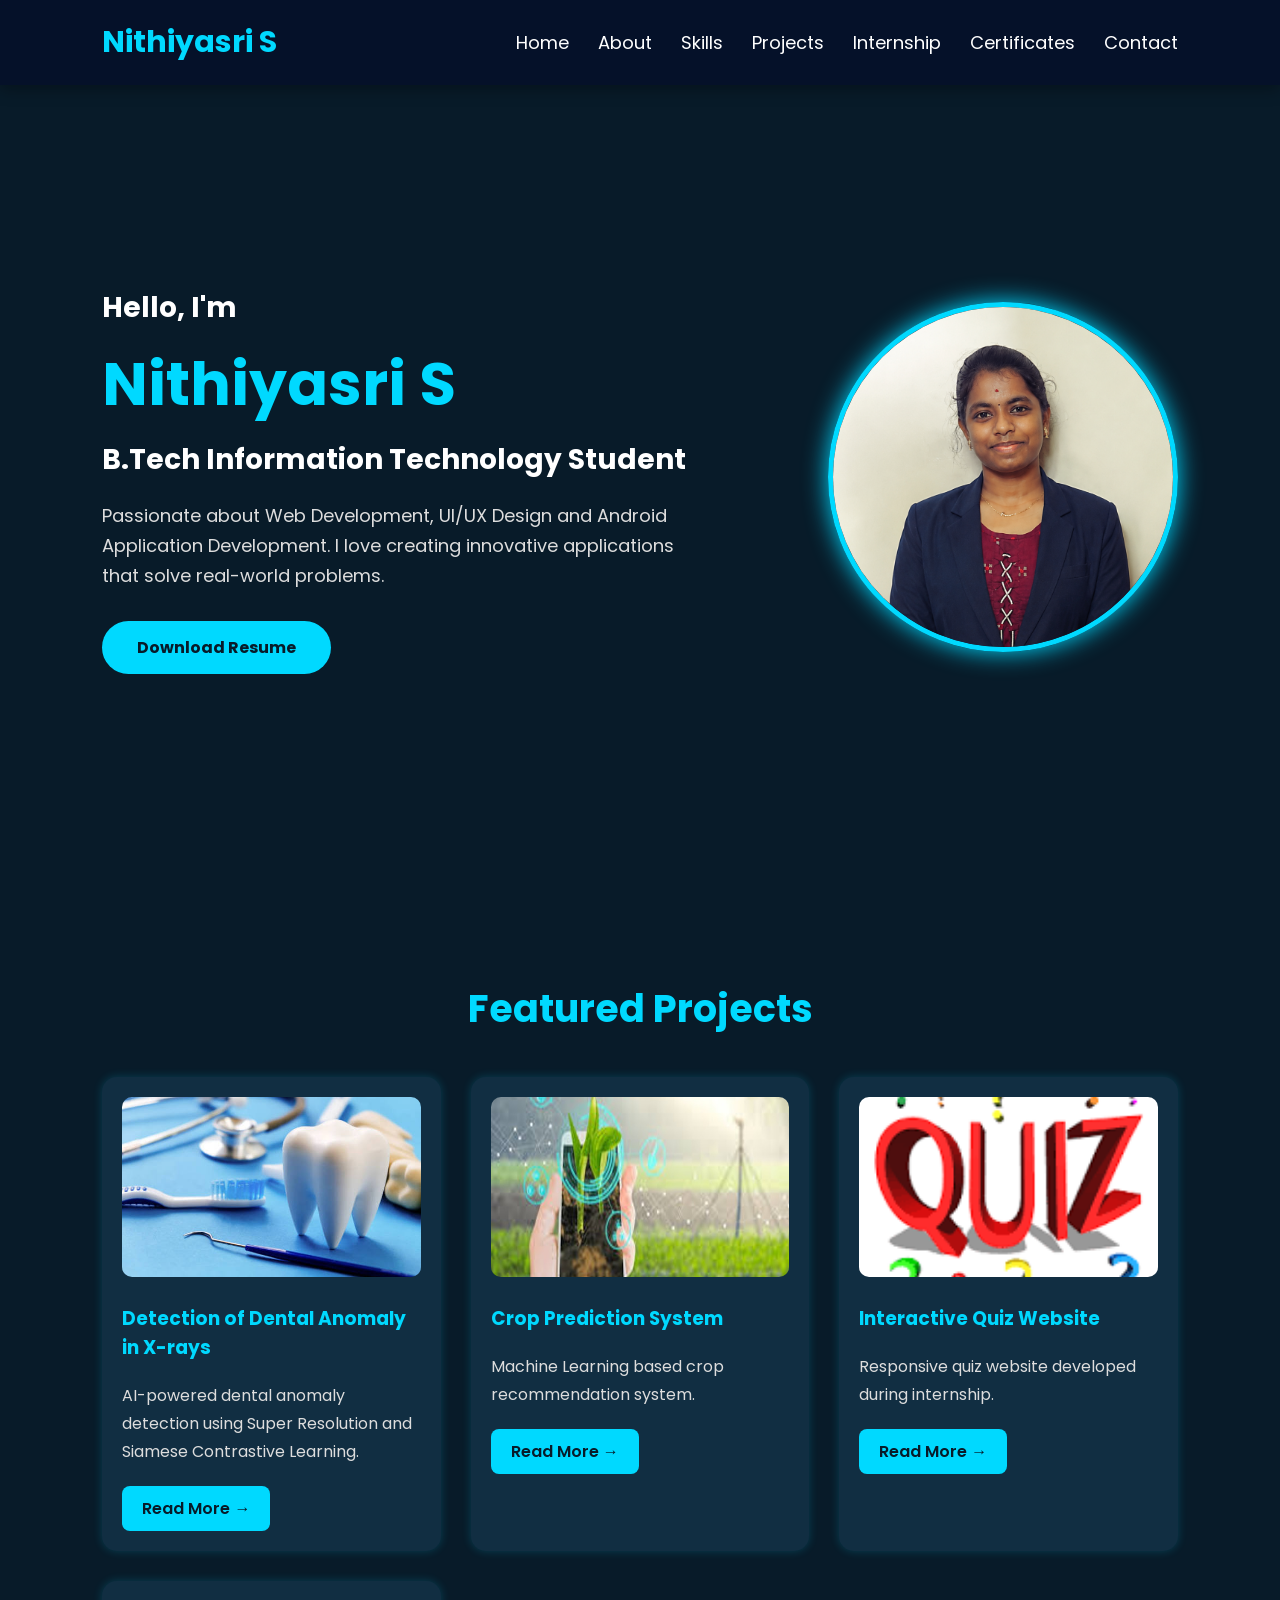
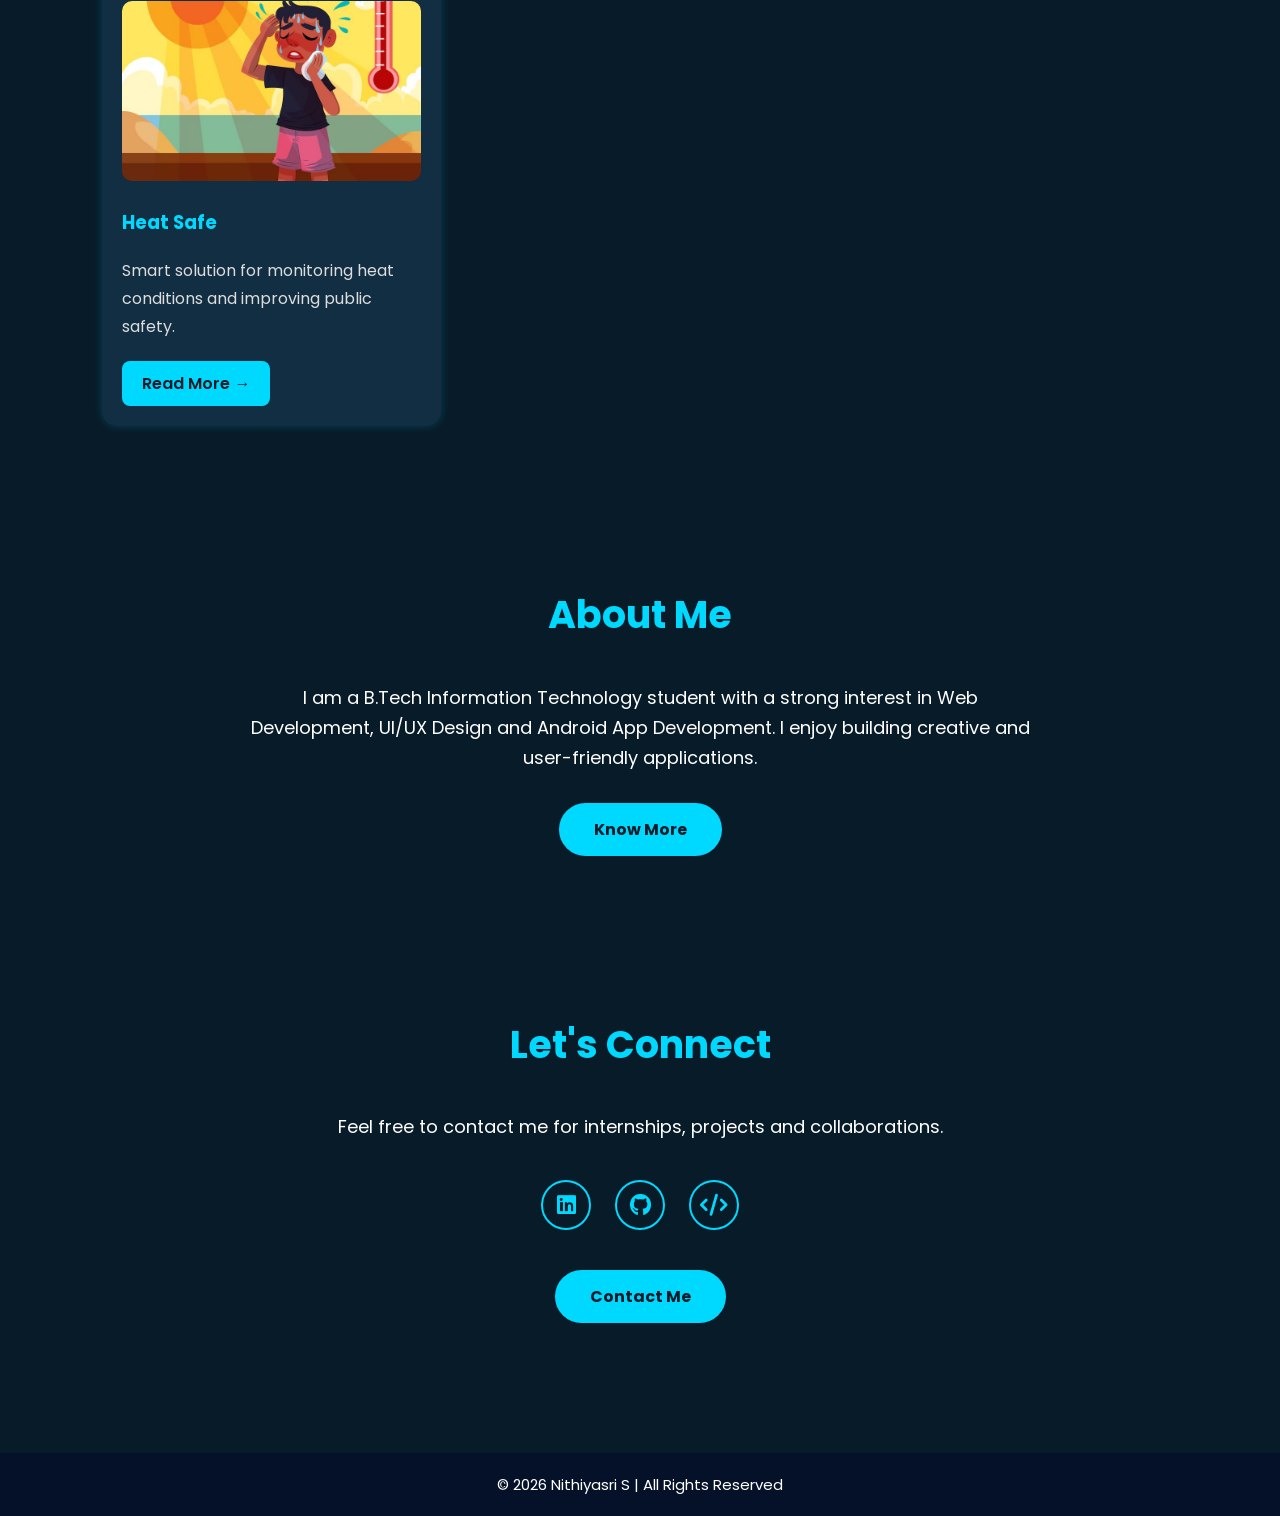
<file: index.html>
<!DOCTYPE html>
<html lang="en">
<head>
    <meta charset="UTF-8">
    <meta name="viewport" content="width=device-width, initial-scale=1.0">
    <title>Nithiyasri S | Portfolio</title>

    <link rel="stylesheet" href="style.css">

    <link href="https://fonts.googleapis.com/css2?family=Poppins:wght@300;400;500;600;700&display=swap" rel="stylesheet">

    <link rel="stylesheet"
    href="https://cdnjs.cloudflare.com/ajax/libs/font-awesome/6.5.2/css/all.min.css">
</head>

<body>

<header>

<div class="logo">
Nithiyasri S
</div>

<nav>

<a href="index.html">Home</a>

<a href="about.html">About</a>

<a href="skills.html">Skills</a>

<a href="projects.html">Projects</a>

<a href="internship.html">Internship</a>

<a href="certificates.html">Certificates</a>

<a href="contact.html">Contact</a>

</nav>

</header>


<section class="hero">

<div class="hero-text">

<h3>Hello, I'm</h3>

<h1>Nithiyasri S</h1>

<h2>B.Tech Information Technology Student</h2>

<p>

Passionate about Web Development,
UI/UX Design and Android Application Development.
I love creating innovative applications that solve real-world problems.

</p>

<a href="resume.pdf" class="btn">

Download Resume

</a>

</div>


<div class="hero-image">

<img src="images/profile.png" alt="Profile">

</div>

</section>



<section>

<h2 class="title">

Featured Projects

</h2>

<div class="project-container">

<div class="project-card">

<img src="images/dental.jpg">

<h3>

Detection of Dental Anomaly in X-rays

</h3>

<p>

AI-powered dental anomaly detection using Super Resolution and Siamese Contrastive Learning.

</p>

<a href="project1.html">

Read More →

</a>

</div>


<div class="project-card">

<img src="images/crop.jpeg">

<h3>

Crop Prediction System

</h3>

<p>

Machine Learning based crop recommendation system.

</p>

<a href="project2.html">

Read More →

</a>

</div>


<div class="project-card">

<img src="images/quiz.png">

<h3>

Interactive Quiz Website

</h3>

<p>

Responsive quiz website developed during internship.

</p>

<a href="project3.html">

Read More →

</a>

</div>


<div class="project-card">

<img src="images/heatsafe.jpeg">

<h3>

Heat Safe

</h3>

<p>

Smart solution for monitoring heat conditions and improving public safety.

</p>

<a href="project4.html">

Read More →

</a>

</div>

</div>

</section>


<section class="quick-about">

<h2 class="title">

About Me

</h2>

<p>

I am a B.Tech Information Technology student with a strong interest in
Web Development, UI/UX Design and Android App Development.
I enjoy building creative and user-friendly applications.

</p>

<a href="about.html" class="btn">

Know More

</a>

</section>



<section class="contact-preview">

<h2 class="title">

Let's Connect

</h2>

<p>

Feel free to contact me for internships,
projects and collaborations.

</p>

<div class="icons">



</a>

<a href="https://www.linkedin.com/in/nithiyasri-sridhar-5b24662b8/" target="_blank">

<i class="fab fa-linkedin"></i>

</a>

<a href="https://github.com/nithiyasrisridhar" target="_blank">

<i class="fab fa-github"></i>

</a>

<a href="https://leetcode.com/u/NithiyasriSridhar/" target="_blank">

<i class="fas fa-code"></i>

</a>

</div>

<a href="contact.html" class="btn">

Contact Me

</a>

</section>


<footer>

<p>

© 2026 Nithiyasri S | All Rights Reserved

</p>

</footer>

</body>
</html>
</file>
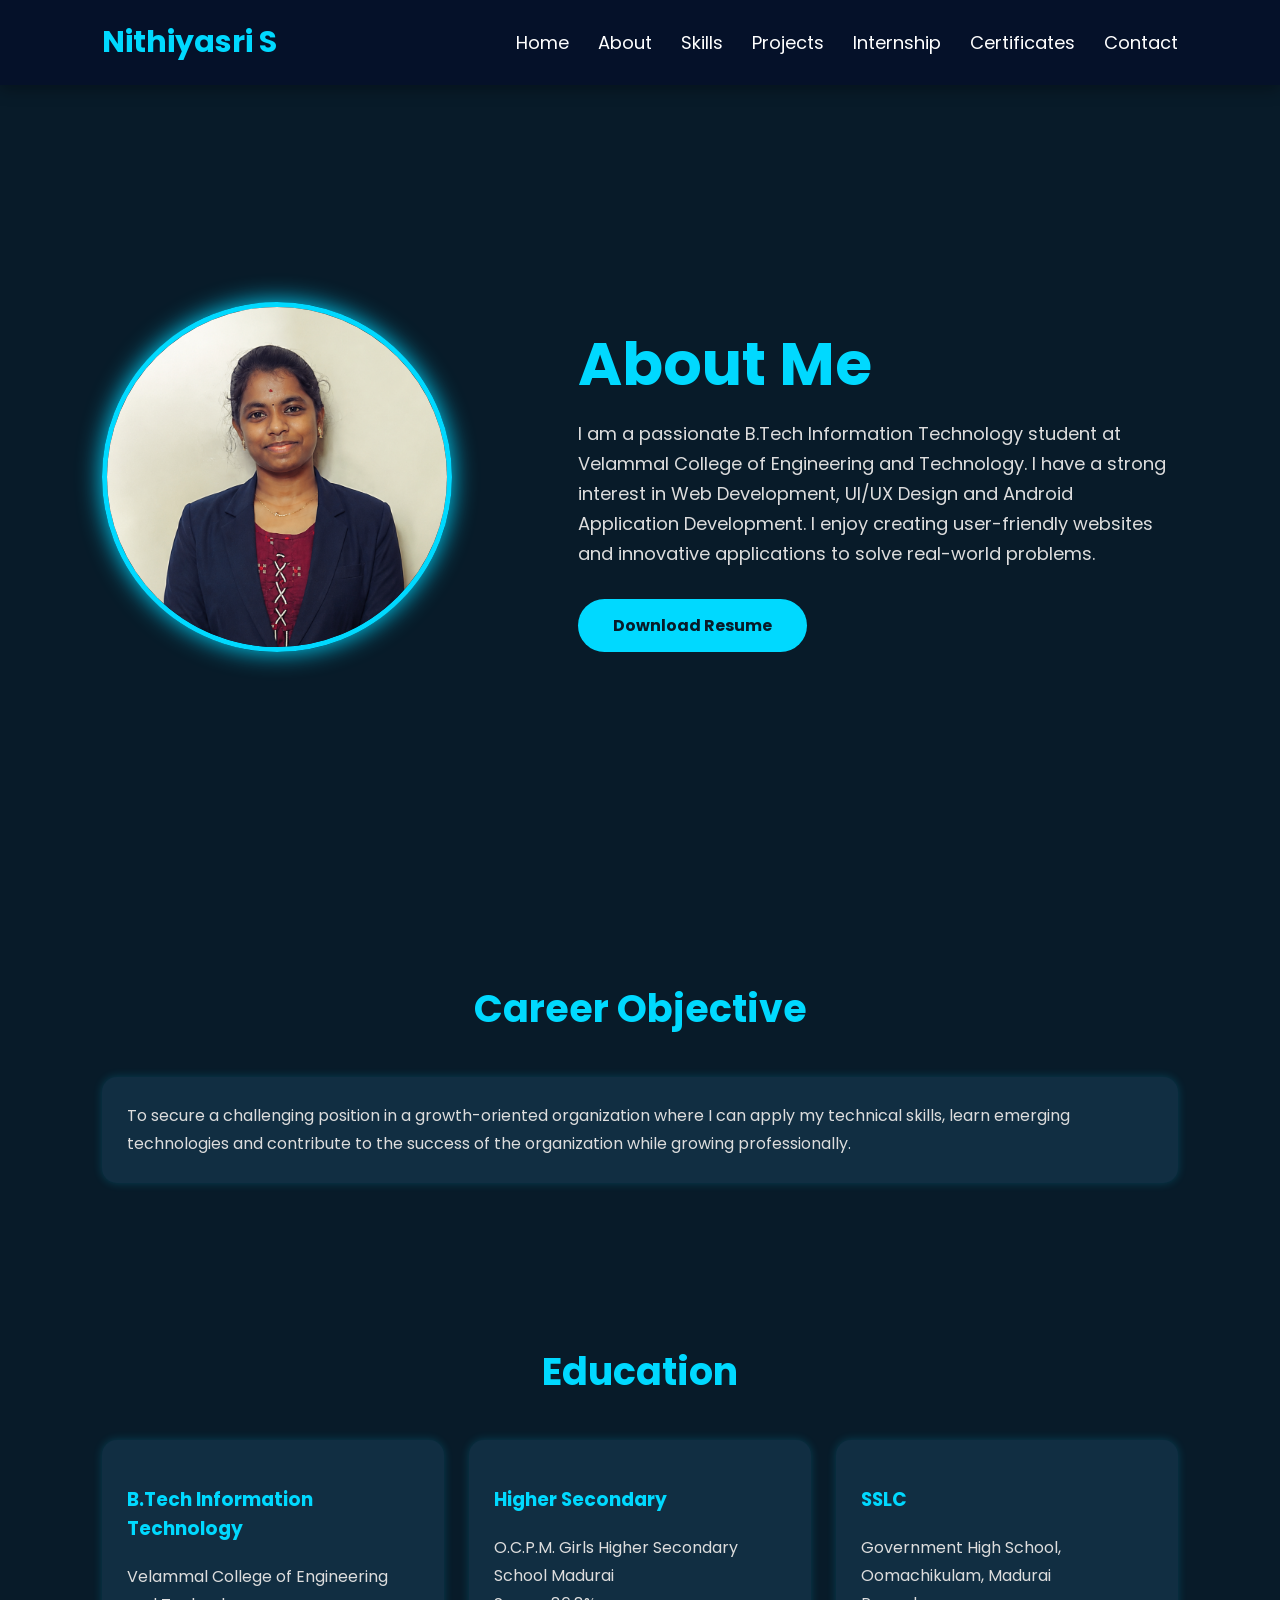
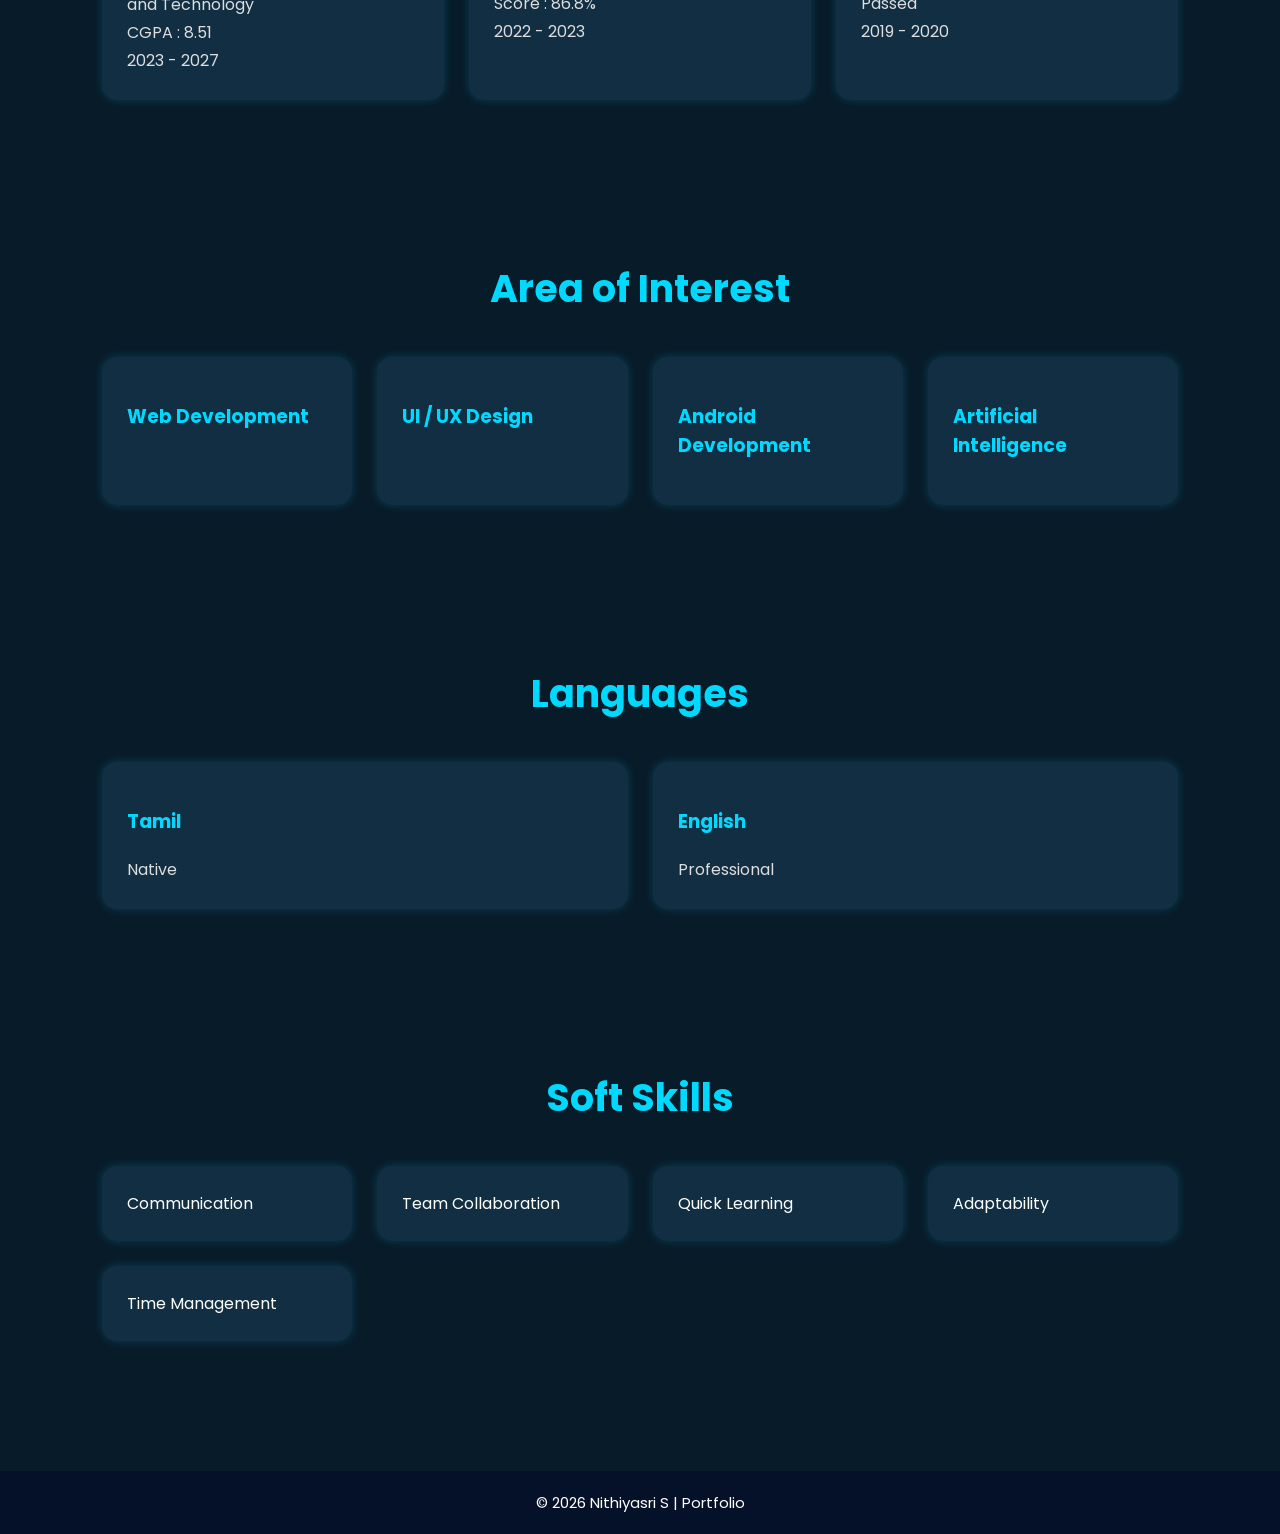
<file: about.html>
<!DOCTYPE html>
<html lang="en">
<head>

<meta charset="UTF-8">
<meta name="viewport" content="width=device-width, initial-scale=1.0">

<title>About | Nithiyasri S</title>

<link rel="stylesheet" href="style.css">

<link href="https://fonts.googleapis.com/css2?family=Poppins:wght@300;400;500;600;700&display=swap" rel="stylesheet">

<link rel="stylesheet"
href="https://cdnjs.cloudflare.com/ajax/libs/font-awesome/6.5.2/css/all.min.css">

</head>

<body>

<header>

<div class="logo">

Nithiyasri S

</div>

<nav>

<a href="index.html">Home</a>

<a href="about.html">About</a>

<a href="skills.html">Skills</a>

<a href="projects.html">Projects</a>

<a href="internship.html">Internship</a>

<a href="certificates.html">Certificates</a>

<a href="contact.html">Contact</a>

</nav>

</header>


<section class="hero">

<div class="hero-image">

<img src="images/profile.png">

</div>

<div class="hero-text">

<h1>About Me</h1>

<p>

I am a passionate B.Tech Information Technology student
at Velammal College of Engineering and Technology.

I have a strong interest in
Web Development,
UI/UX Design and
Android Application Development.

I enjoy creating user-friendly websites and innovative
applications to solve real-world problems.

</p>

<a href="resume.pdf" class="btn">

Download Resume

</a>

</div>

</section>



<section>

<h2 class="title">

Career Objective

</h2>

<div class="card">

<p>

To secure a challenging position in a growth-oriented
organization where I can apply my technical skills,
learn emerging technologies and contribute to the
success of the organization while growing professionally.

</p>

</div>

</section>



<section>

<h2 class="title">

Education

</h2>

<div class="cards">

<div class="card">

<h3>

B.Tech Information Technology

</h3>

<p>

Velammal College of Engineering and Technology

</p>

<p>

CGPA : 8.51

</p>

<p>

2023 - 2027

</p>

</div>



<div class="card">

<h3>

Higher Secondary

</h3>
<p>
    O.C.P.M. Girls Higher Secondary School Madurai
</p>
<p>

Score : 86.8%

</p>

<p>

2022 - 2023

</p>

</div>



<div class="card">

<h3>

SSLC

</h3>
<p>
    Government High School, Oomachikulam, Madurai

<p>

Passed

</p>

<p>

2019 - 2020

</p>

</div>

</div>

</section>



<section>

<h2 class="title">

Area of Interest

</h2>

<div class="cards">

<div class="card">

<h3>

Web Development

</h3>

</div>



<div class="card">

<h3>

UI / UX Design

</h3>

</div>



<div class="card">

<h3>

Android Development

</h3>

</div>



<div class="card">

<h3>

Artificial Intelligence

</h3>

</div>

</div>

</section>



<section>

<h2 class="title">

Languages

</h2>

<div class="cards">

<div class="card">

<h3>

Tamil

</h3>

<p>

Native

</p>

</div>



<div class="card">

<h3>

English

</h3>

<p>

Professional

</p>

</div>

</div>

</section>



<section>

<h2 class="title">

Soft Skills

</h2>

<div class="cards">

<div class="card">

Communication

</div>

<div class="card">

Team Collaboration

</div>

<div class="card">

Quick Learning

</div>

<div class="card">

Adaptability

</div>

<div class="card">

Time Management

</div>

</div>

</section>



<footer>

<p>

© 2026 Nithiyasri S | Portfolio

</p>

</footer>

</body>

</html>
</file>
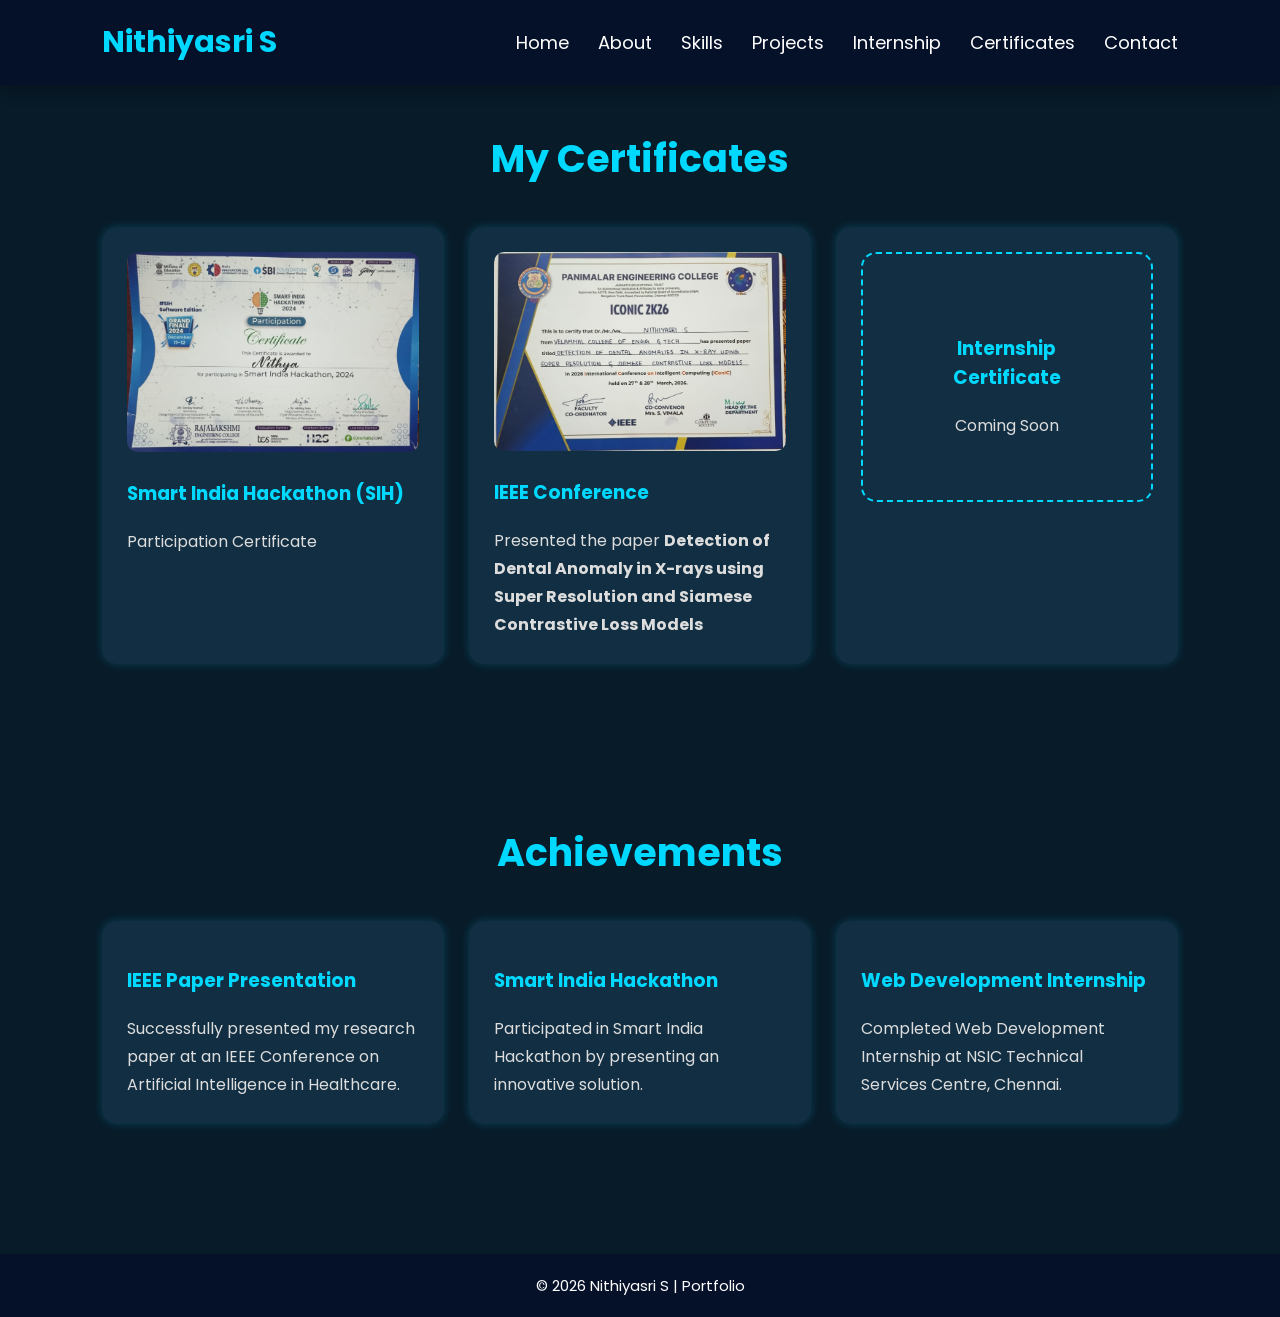
<file: certificates.html>
<!DOCTYPE html>
<html lang="en">

<head>

<meta charset="UTF-8">
<meta name="viewport" content="width=device-width, initial-scale=1.0">

<title>Certificates | Nithiyasri S</title>

<link rel="stylesheet" href="style.css">

<link rel="stylesheet"
href="https://cdnjs.cloudflare.com/ajax/libs/font-awesome/6.5.2/css/all.min.css">

</head>

<body>

<header>

<div class="logo">

Nithiyasri S

</div>

<nav>

<a href="index.html">Home</a>

<a href="about.html">About</a>

<a href="skills.html">Skills</a>

<a href="projects.html">Projects</a>

<a href="internship.html">Internship</a>

<a href="certificates.html">Certificates</a>

<a href="contact.html">Contact</a>

</nav>

</header>

<section style="padding-top:130px;">

<h2 class="title">

My Certificates

</h2>

<div class="cards">

<div class="card">

<img src="images/certificate1.jpeg">

<h3>

Smart India Hackathon (SIH)

</h3>

<p>

Participation Certificate

</p>

</div>



<div class="card">

<img src="images/certificate2.jpeg">

<h3>

IEEE Conference

</h3>

<p>

Presented the paper

<b>Detection of Dental Anomaly in X-rays using Super Resolution and Siamese Contrastive Loss Models</b>

</p>

</div>



<div class="card">

<div style="padding:60px;border:2px dashed #00d9ff;border-radius:15px;text-align:center;">

<h3>

Internship Certificate

</h3>

<p>

Coming Soon

</p>

</div>

</div>

</div>

</section>



<section>

<h2 class="title">

Achievements

</h2>

<div class="cards">

<div class="card">

<h3>

IEEE Paper Presentation

</h3>

<p>

Successfully presented my research paper at an IEEE Conference on Artificial Intelligence in Healthcare.

</p>

</div>



<div class="card">

<h3>

Smart India Hackathon

</h3>

<p>

Participated in Smart India Hackathon by presenting an innovative solution.

</p>

</div>



<div class="card">

<h3>

Web Development Internship

</h3>

<p>

Completed Web Development Internship at NSIC Technical Services Centre, Chennai.

</p>

</div>

</div>

</section>



<footer>

<p>

© 2026 Nithiyasri S | Portfolio

</p>

</footer>

</body>

</html>
</file>
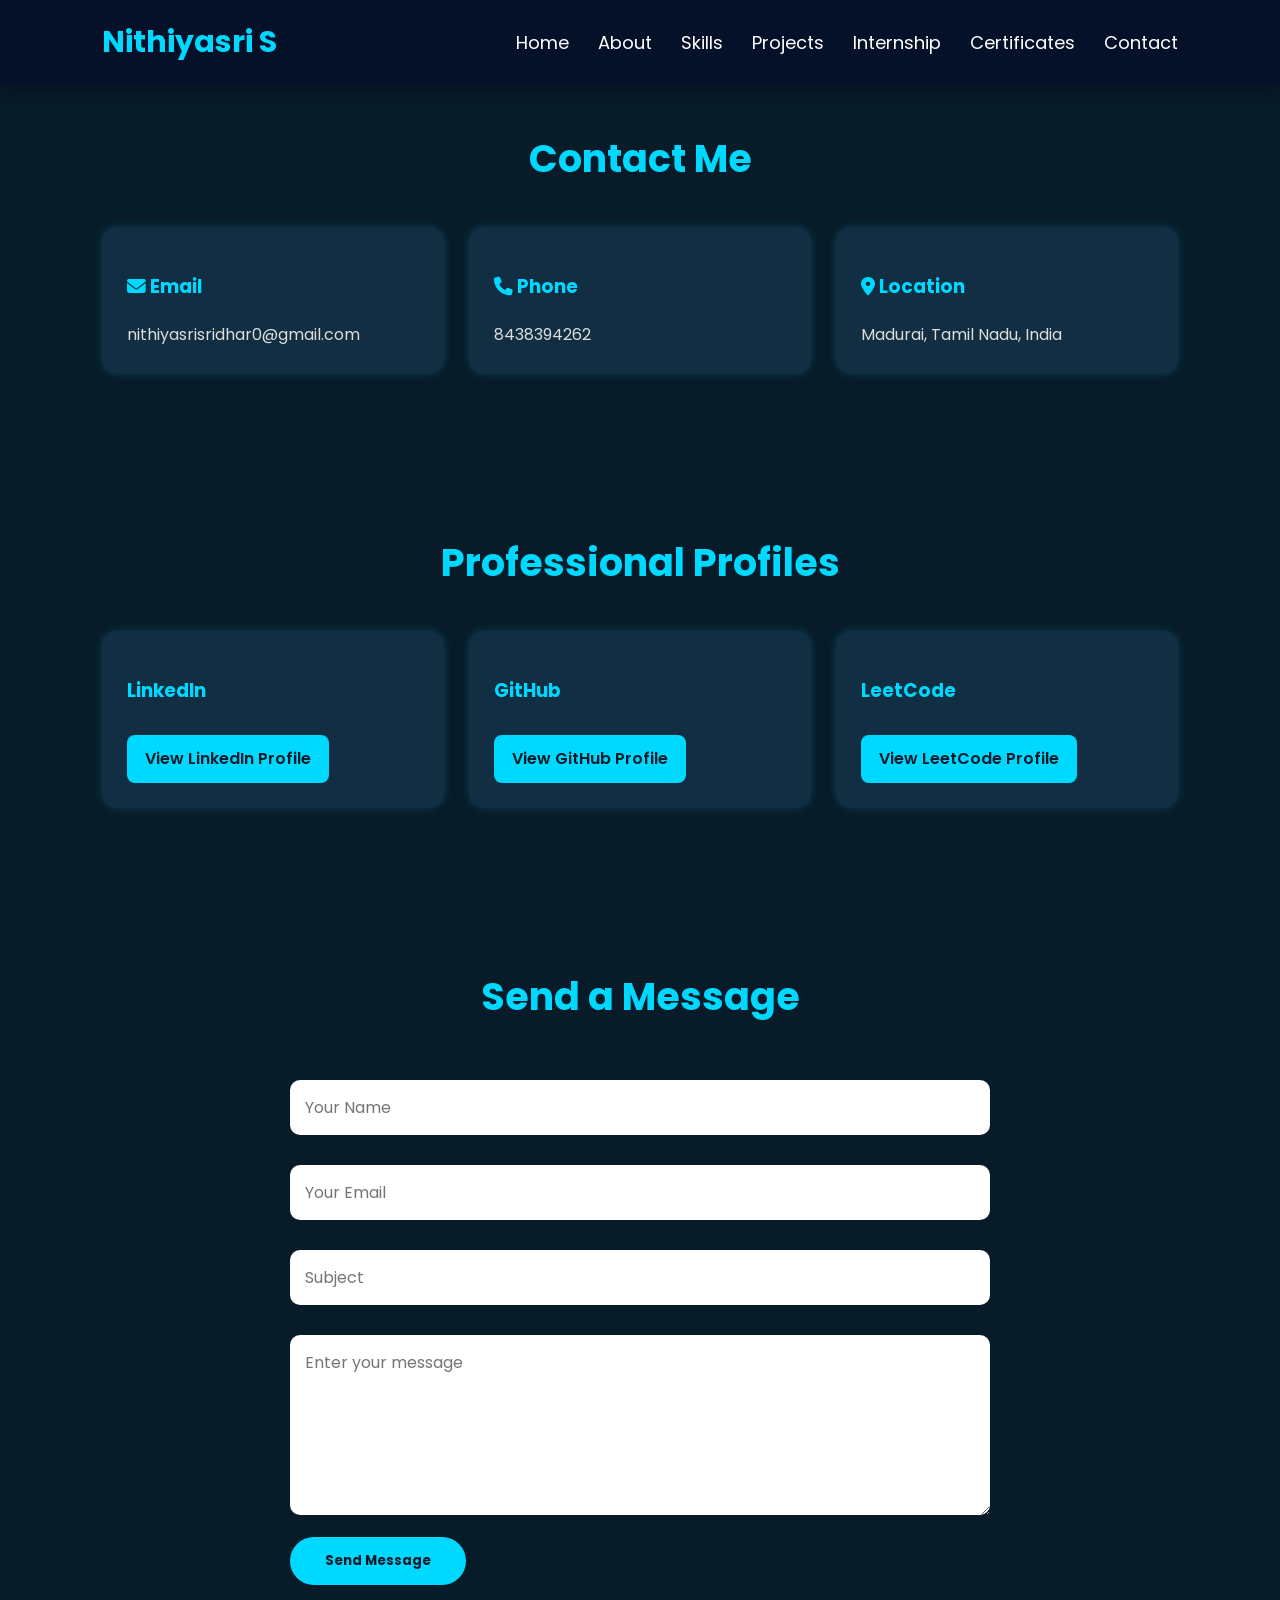
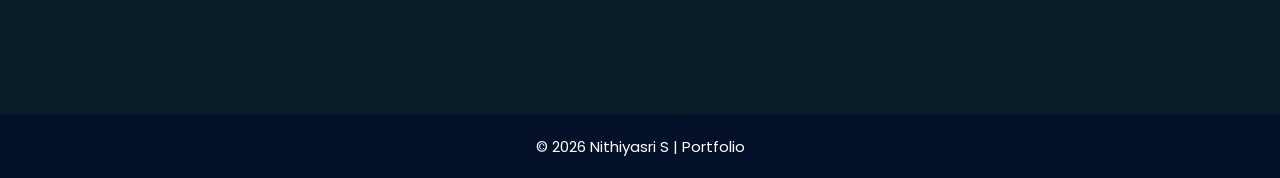
<file: contact.html>
<!DOCTYPE html>
<html lang="en">

<head>

<meta charset="UTF-8">
<meta name="viewport" content="width=device-width, initial-scale=1.0">

<title>Contact | Nithiyasri S</title>

<link rel="stylesheet" href="style.css">

<link rel="stylesheet"
href="https://cdnjs.cloudflare.com/ajax/libs/font-awesome/6.5.2/css/all.min.css">

</head>

<body>

<header>

<div class="logo">

Nithiyasri S

</div>

<nav>

<a href="index.html">Home</a>
<a href="about.html">About</a>
<a href="skills.html">Skills</a>
<a href="projects.html">Projects</a>
<a href="internship.html">Internship</a>
<a href="certificates.html">Certificates</a>
<a href="contact.html">Contact</a>

</nav>

</header>

<section style="padding-top:130px;">

<h2 class="title">

Contact Me

</h2>

<div class="cards">

<div class="card">

<h3><i class="fa-solid fa-envelope"></i> Email</h3>

<p>

nithiyasrisridhar0@gmail.com

</p>

</div>

<div class="card">

<h3><i class="fa-solid fa-phone"></i> Phone</h3>

<p>

8438394262

</p>

</div>

<div class="card">

<h3><i class="fa-solid fa-location-dot"></i> Location</h3>

<p>

Madurai, Tamil Nadu, India

</p>

</div>

</div>

</section>


<section>

<h2 class="title">

Professional Profiles

</h2>

<div class="cards">

<div class="card">

<h3>

LinkedIn

</h3>

<p>

<a href="https://www.linkedin.com/in/nithiyasri-sridhar-5b24662b8/" target="_blank">

View LinkedIn Profile

</a>

</p>

</div>

<div class="card">

<h3>

GitHub

</h3>

<p>

<a href="https://github.com/nithiyasrisridhar" target="_blank">

View GitHub Profile

</a>

</p>

</div>

<div class="card">

<h3>

LeetCode

</h3>

<p>

<a href="https://leetcode.com/u/NithiyasriSridhar/" target="_blank">

View LeetCode Profile

</a>

</p>

</div>

</div>

</section>


<section>

<h2 class="title">

Send a Message

</h2>

<form>

<input
type="text"
placeholder="Your Name"
required>

<input
type="email"
placeholder="Your Email"
required>

<input
type="text"
placeholder="Subject"
required>

<textarea
rows="6"
placeholder="Enter your message"
required></textarea>

<button class="btn">

Send Message

</button>

</form>

</section>


<footer>

<p>

© 2026 Nithiyasri S | Portfolio

</p>

</footer>

</body>

</html>
</file>
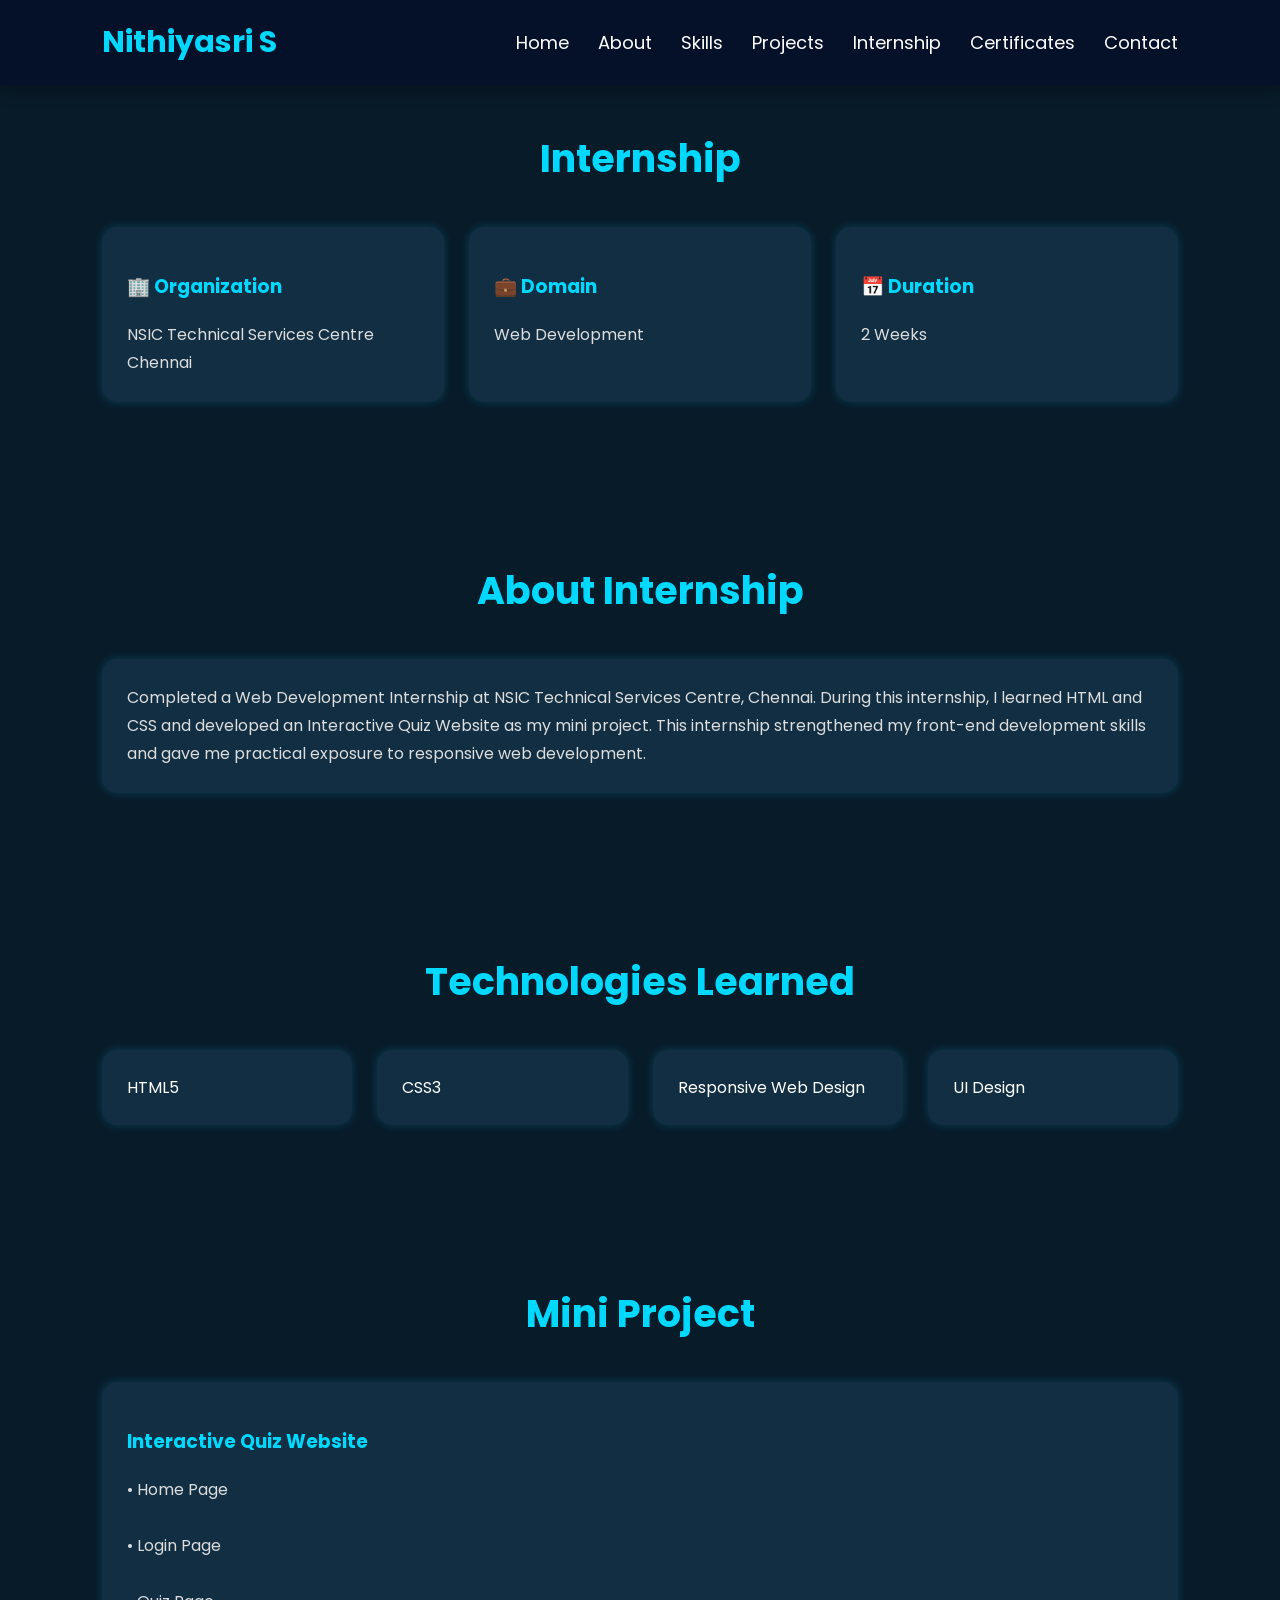
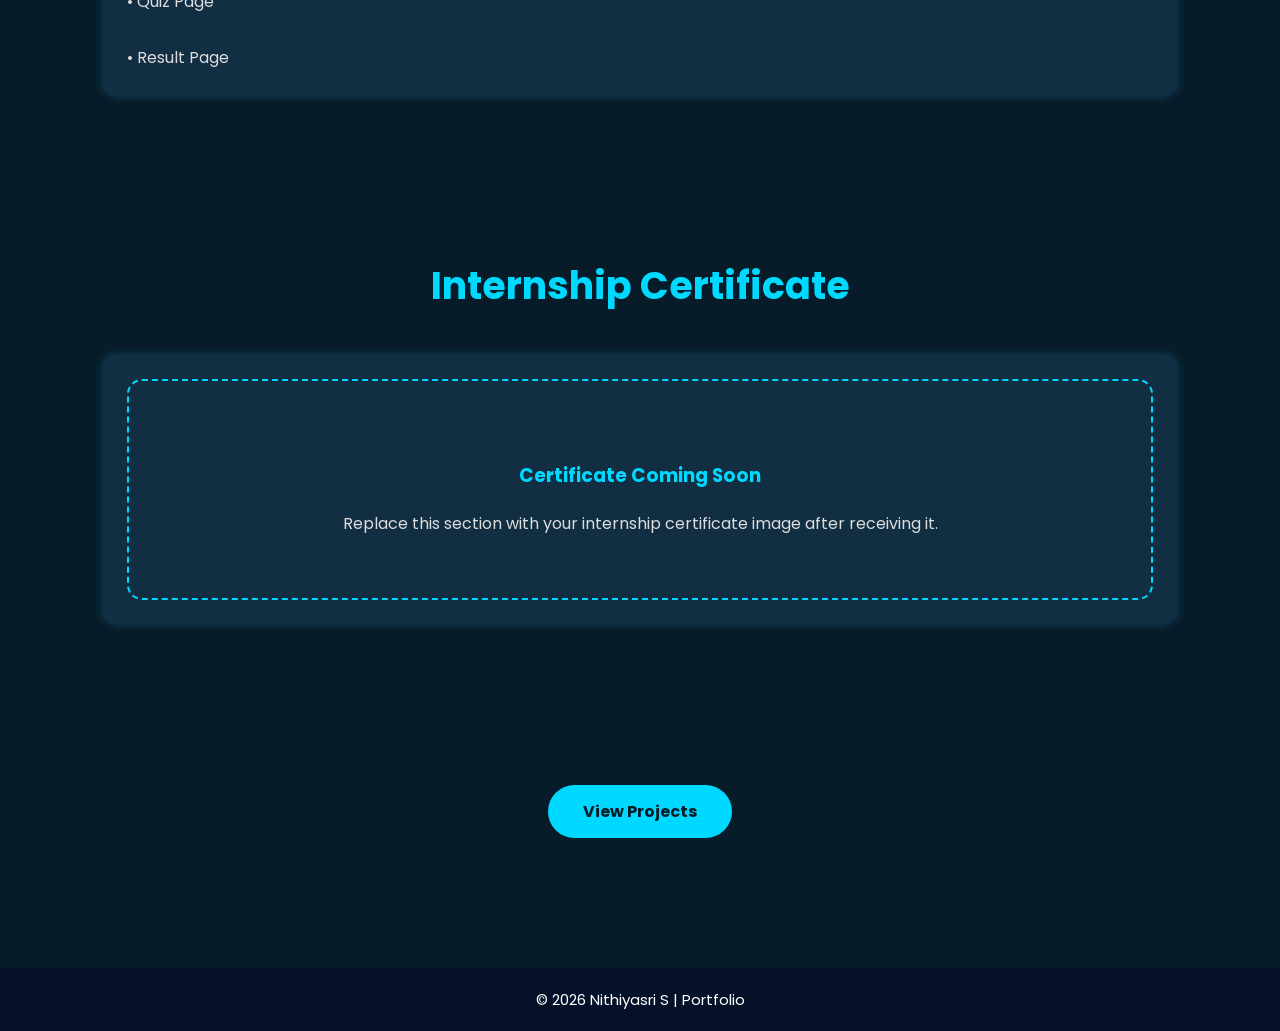
<file: internship.html>
<!DOCTYPE html>
<html lang="en">

<head>

<meta charset="UTF-8">
<meta name="viewport" content="width=device-width, initial-scale=1.0">

<title>Internship | Nithiyasri S</title>

<link rel="stylesheet" href="style.css">

<link rel="stylesheet"
href="https://cdnjs.cloudflare.com/ajax/libs/font-awesome/6.5.2/css/all.min.css">

</head>

<body>

<header>

<div class="logo">

Nithiyasri S

</div>

<nav>

<a href="index.html">Home</a>
<a href="about.html">About</a>
<a href="skills.html">Skills</a>
<a href="projects.html">Projects</a>
<a href="internship.html">Internship</a>
<a href="certificates.html">Certificates</a>
<a href="contact.html">Contact</a>

</nav>

</header>

<section style="padding-top:130px;">

<h2 class="title">

Internship

</h2>

<div class="cards">

<div class="card">

<h3>🏢 Organization</h3>

<p>

NSIC Technical Services Centre

<br>

Chennai

</p>

</div>

<div class="card">

<h3>💼 Domain</h3>

<p>

Web Development

</p>

</div>

<div class="card">

<h3>📅 Duration</h3>

<p>

2 Weeks

</p>

</div>

</div>

</section>

<section>

<h2 class="title">

About Internship

</h2>

<div class="card">

<p>

Completed a Web Development Internship at NSIC Technical Services Centre, Chennai.

During this internship, I learned HTML and CSS and developed an Interactive Quiz Website as my mini project.

This internship strengthened my front-end development skills and gave me practical exposure to responsive web development.

</p>

</div>

</section>

<section>

<h2 class="title">

Technologies Learned

</h2>

<div class="cards">

<div class="card">

HTML5

</div>

<div class="card">

CSS3

</div>

<div class="card">

Responsive Web Design

</div>

<div class="card">

UI Design

</div>

</div>

</section>

<section>

<h2 class="title">

Mini Project

</h2>

<div class="card">

<h3>

Interactive Quiz Website

</h3>

<p>

• Home Page

<br><br>

• Login Page

<br><br>

• Quiz Page

<br><br>

• Result Page

</p>

</div>

</section>

<section>

<h2 class="title">

Internship Certificate

</h2>

<div class="card" style="text-align:center;">

<div style="padding:60px;border:2px dashed #00d9ff;border-radius:15px;">

<h3>

Certificate Coming Soon

</h3>

<p>

Replace this section with your internship certificate image after receiving it.

</p>

</div>

</div>

</section>

<section style="text-align:center;">

<a href="projects.html" class="btn">

View Projects

</a>

</section>

<footer>

<p>

© 2026 Nithiyasri S | Portfolio

</p>

</footer>

</body>

</html>
</file>
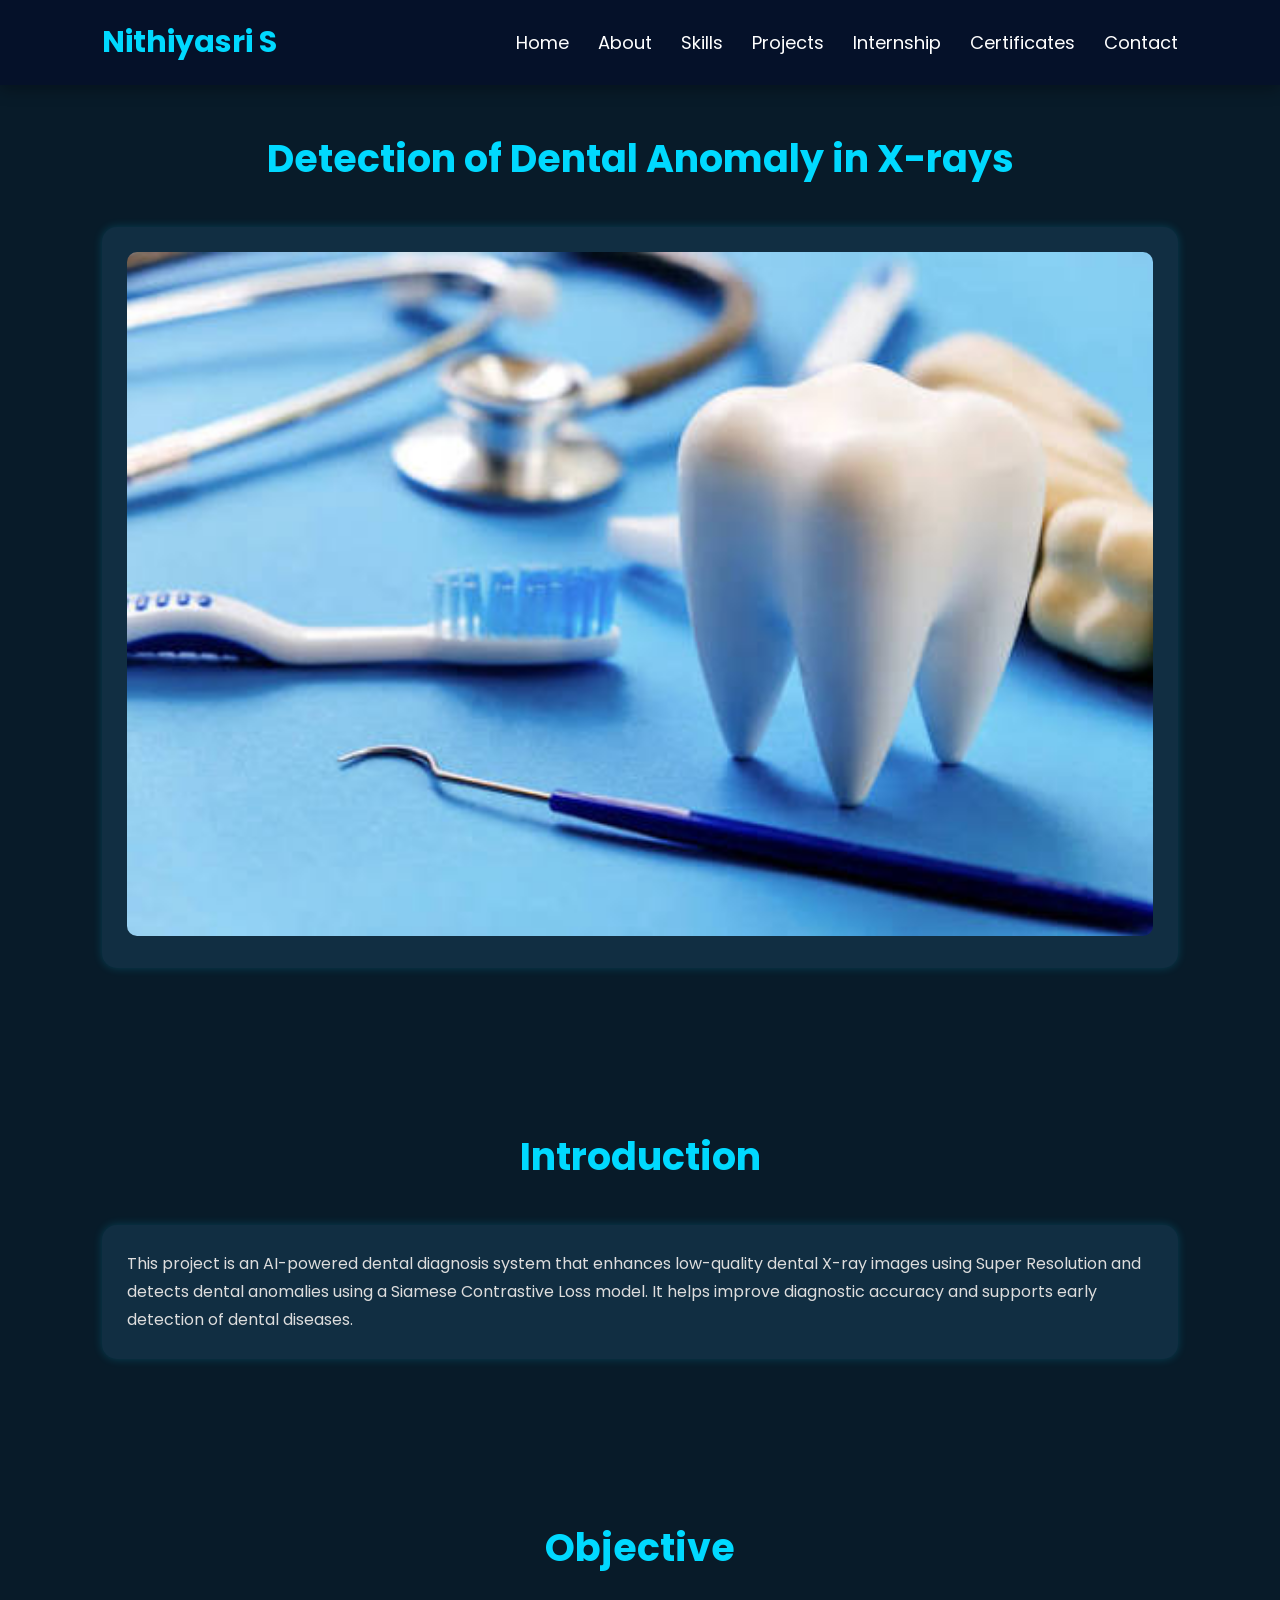
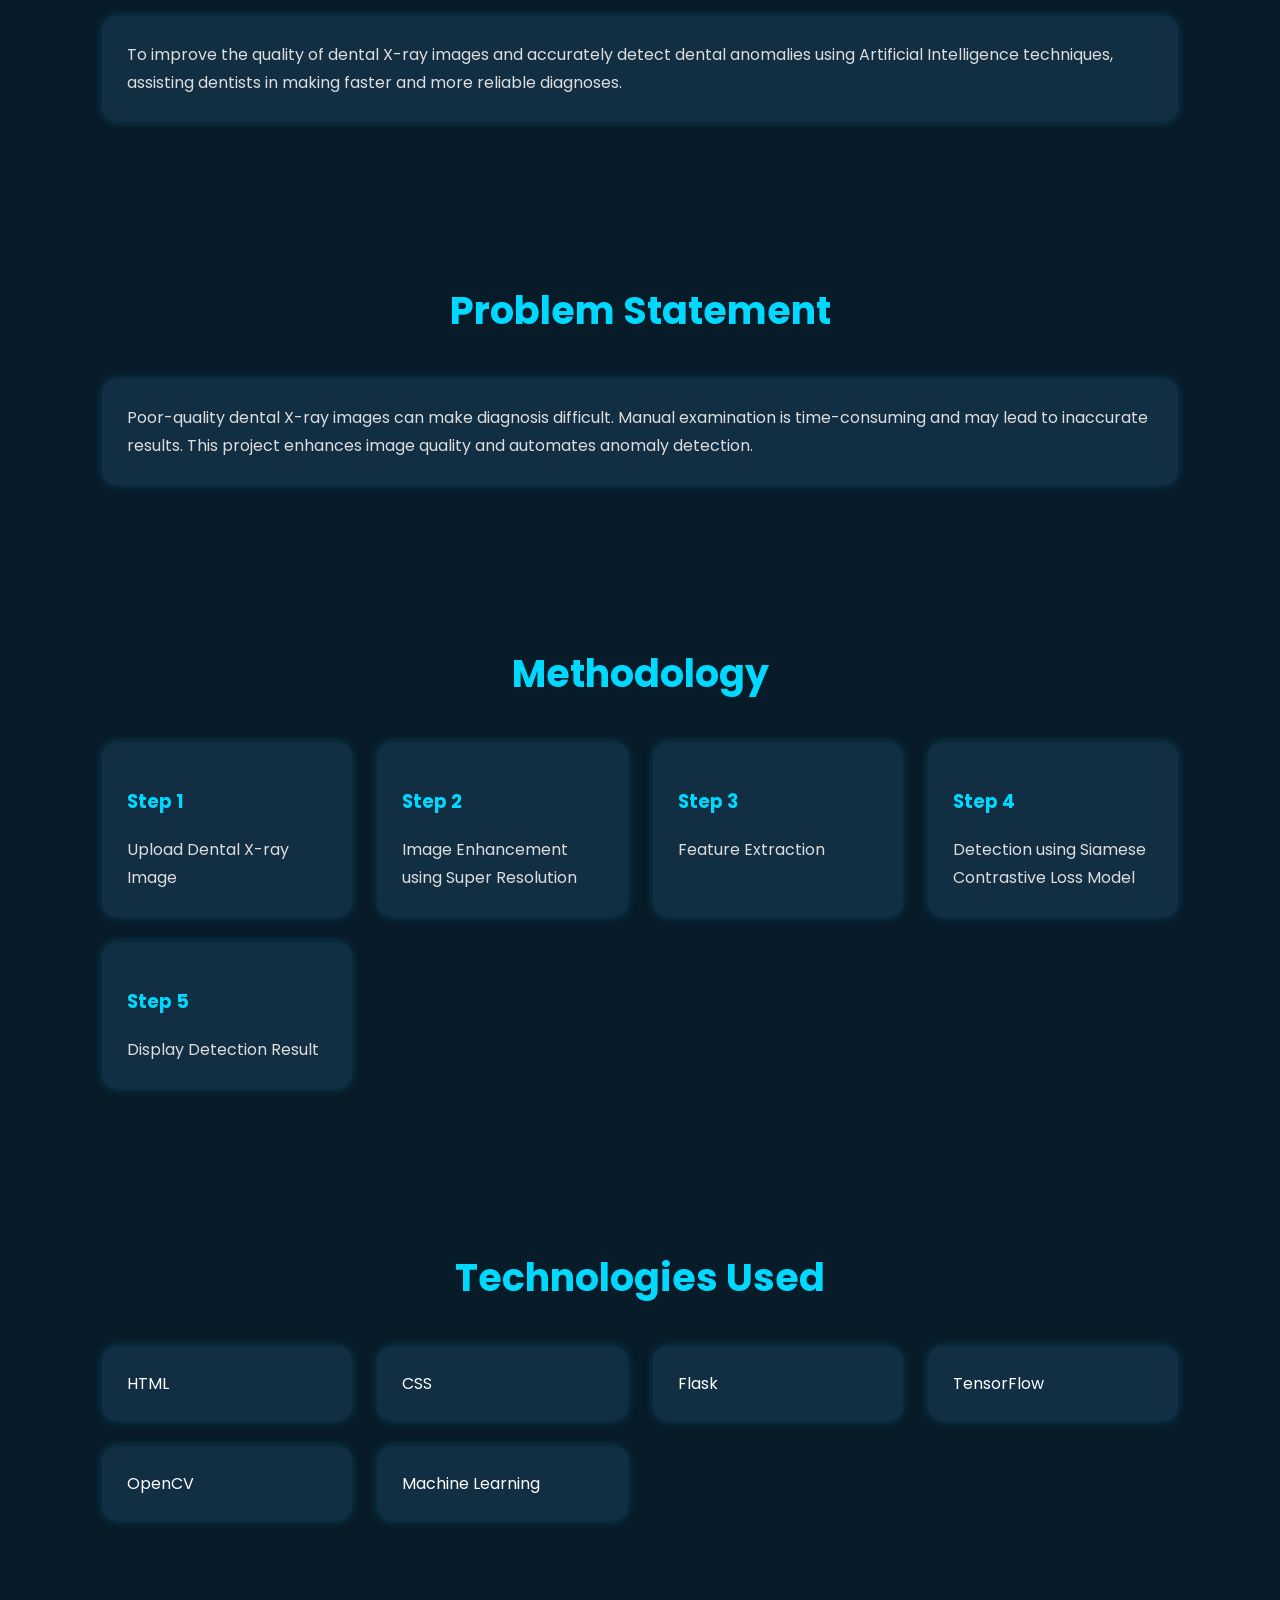
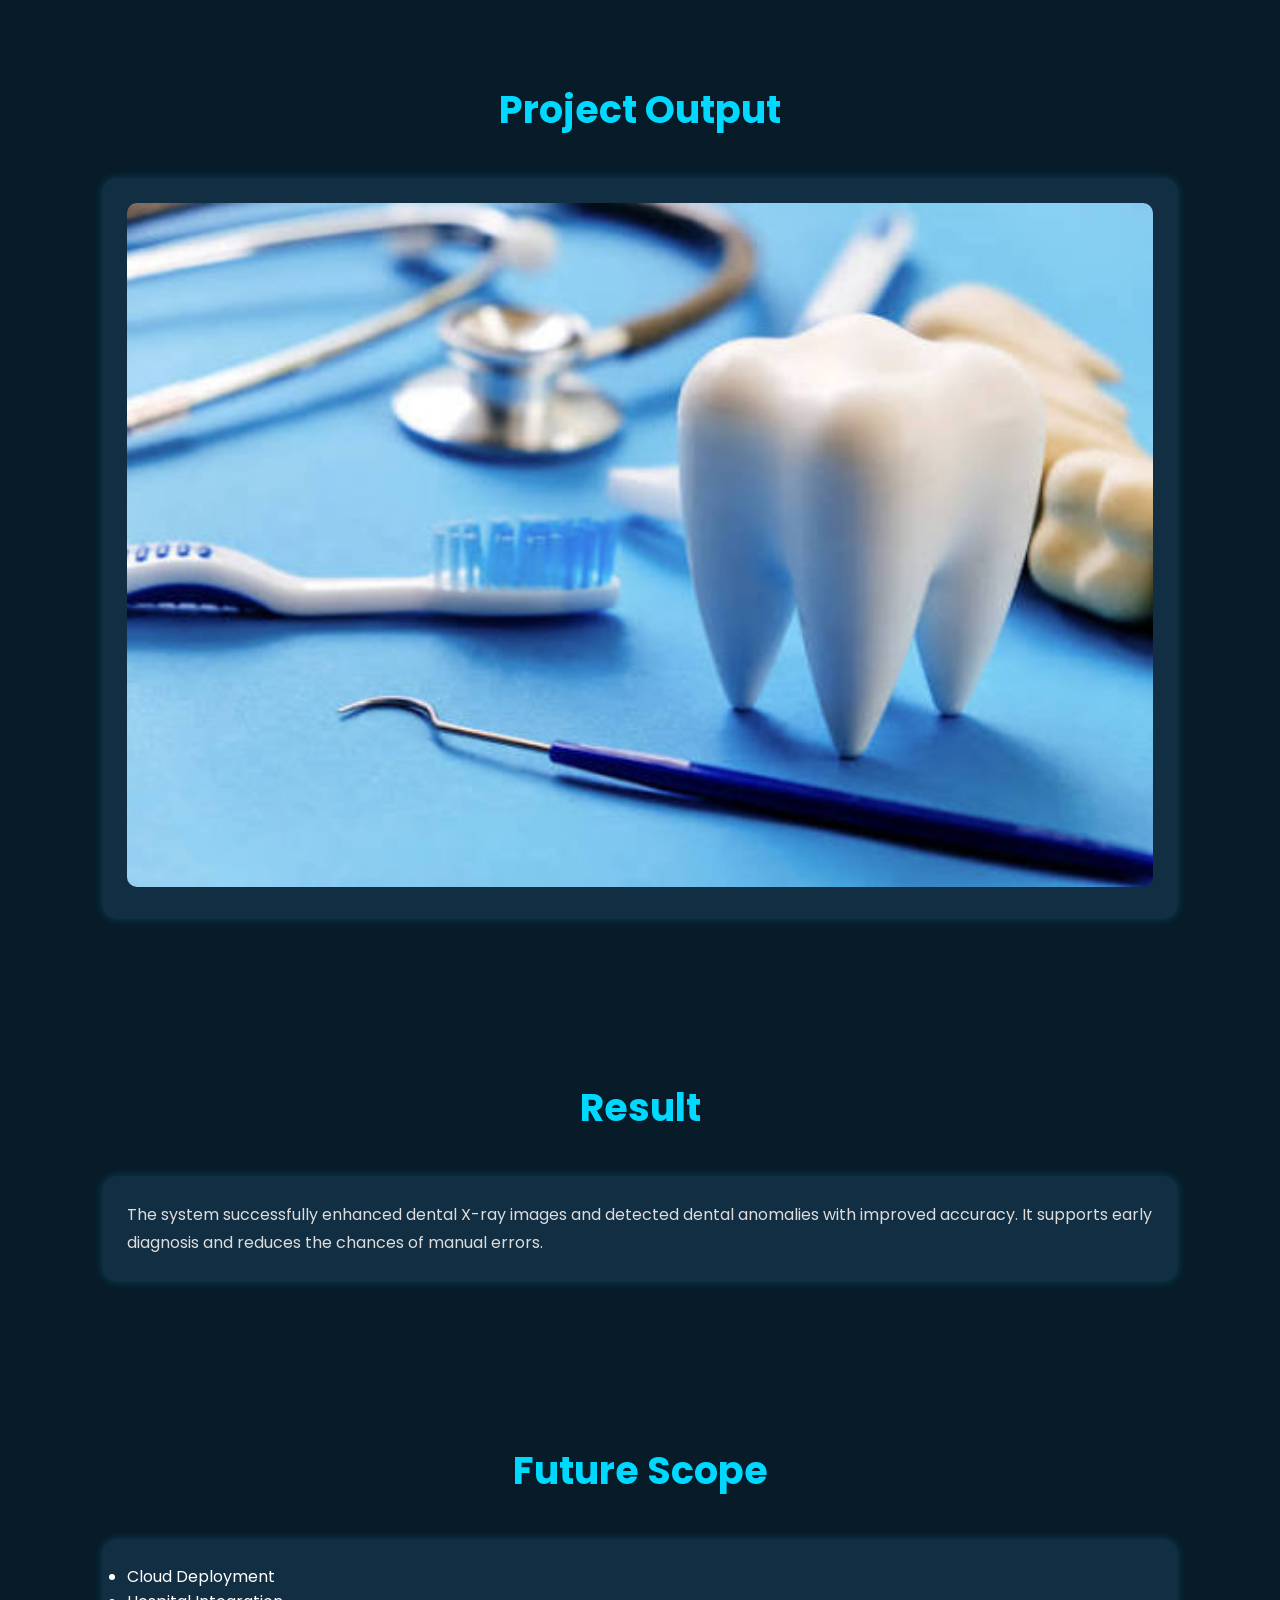
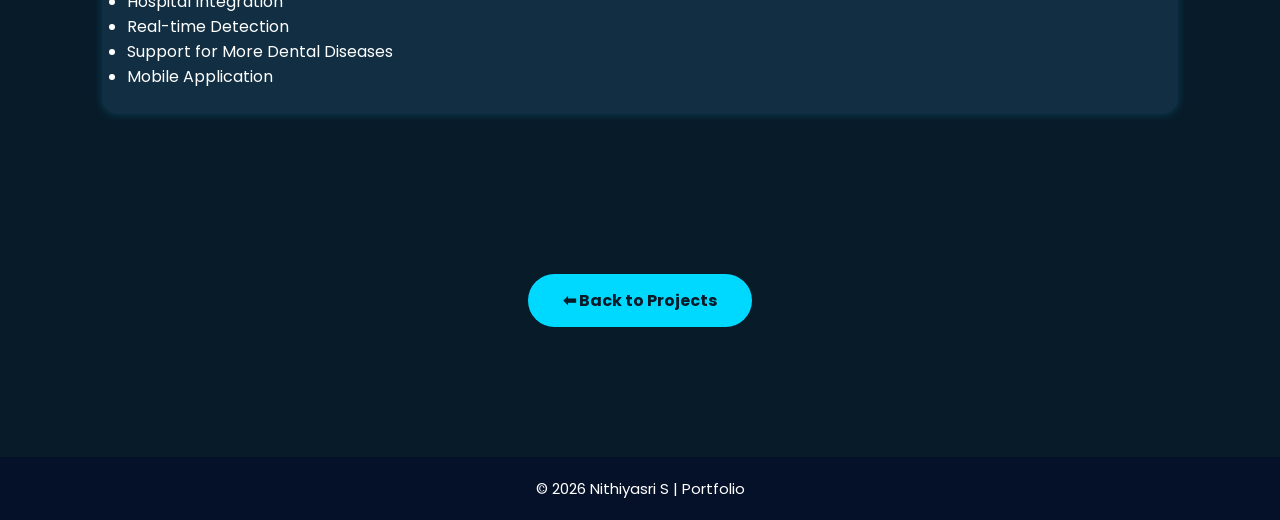
<file: project1.html>
<!DOCTYPE html>
<html lang="en">

<head>

<meta charset="UTF-8">
<meta name="viewport" content="width=device-width, initial-scale=1.0">

<title>Dental Anomaly Detection</title>

<link rel="stylesheet" href="style.css">

<link rel="stylesheet"
href="https://cdnjs.cloudflare.com/ajax/libs/font-awesome/6.5.2/css/all.min.css">

</head>

<body>

<header>

<div class="logo">

Nithiyasri S

</div>

<nav>

<a href="index.html">Home</a>

<a href="about.html">About</a>

<a href="skills.html">Skills</a>

<a href="projects.html">Projects</a>

<a href="internship.html">Internship</a>

<a href="certificates.html">Certificates</a>

<a href="contact.html">Contact</a>

</nav>

</header>

<section style="padding-top:130px;">

<h2 class="title">

Detection of Dental Anomaly in X-rays

</h2>

<div class="card">

<img src="images/dental.jpg">

</div>

</section>


<section>

<h2 class="title">

Introduction

</h2>

<div class="card">

<p>

This project is an AI-powered dental diagnosis system that enhances low-quality dental X-ray images using Super Resolution and detects dental anomalies using a Siamese Contrastive Loss model. It helps improve diagnostic accuracy and supports early detection of dental diseases.

</p>

</div>

</section>


<section>

<h2 class="title">

Objective

</h2>

<div class="card">

<p>

To improve the quality of dental X-ray images and accurately detect dental anomalies using Artificial Intelligence techniques, assisting dentists in making faster and more reliable diagnoses.

</p>

</div>

</section>


<section>

<h2 class="title">

Problem Statement

</h2>

<div class="card">

<p>

Poor-quality dental X-ray images can make diagnosis difficult. Manual examination is time-consuming and may lead to inaccurate results. This project enhances image quality and automates anomaly detection.

</p>

</div>

</section>


<section>

<h2 class="title">

Methodology

</h2>

<div class="cards">

<div class="card">

<h3>Step 1</h3>

<p>

Upload Dental X-ray Image

</p>

</div>

<div class="card">

<h3>Step 2</h3>

<p>

Image Enhancement using Super Resolution

</p>

</div>

<div class="card">

<h3>Step 3</h3>

<p>

Feature Extraction

</p>

</div>

<div class="card">

<h3>Step 4</h3>

<p>

Detection using Siamese Contrastive Loss Model

</p>

</div>

<div class="card">

<h3>Step 5</h3>

<p>

Display Detection Result

</p>

</div>

</div>

</section>


<section>

<h2 class="title">

Technologies Used

</h2>

<div class="cards">

<div class="card">

HTML

</div>

<div class="card">

CSS

</div>

<div class="card">

Flask

</div>

<div class="card">

TensorFlow

</div>

<div class="card">

OpenCV

</div>

<div class="card">

Machine Learning

</div>

</div>

</section>


<section>

<h2 class="title">

Project Output

</h2>

<div class="card">

<img src="images/dental.jpg">

</div>

</section>


<section>

<h2 class="title">

Result

</h2>

<div class="card">

<p>

The system successfully enhanced dental X-ray images and detected dental anomalies with improved accuracy. It supports early diagnosis and reduces the chances of manual errors.

</p>

</div>

</section>


<section>

<h2 class="title">

Future Scope

</h2>

<div class="card">

<ul>

<li>Cloud Deployment</li>

<li>Hospital Integration</li>

<li>Real-time Detection</li>

<li>Support for More Dental Diseases</li>

<li>Mobile Application</li>

</ul>

</div>

</section>


<section style="text-align:center;">

<a href="projects.html" class="btn">

⬅ Back to Projects

</a>

</section>

<footer>

<p>

© 2026 Nithiyasri S | Portfolio

</p>

</footer>

</body>

</html>
</file>
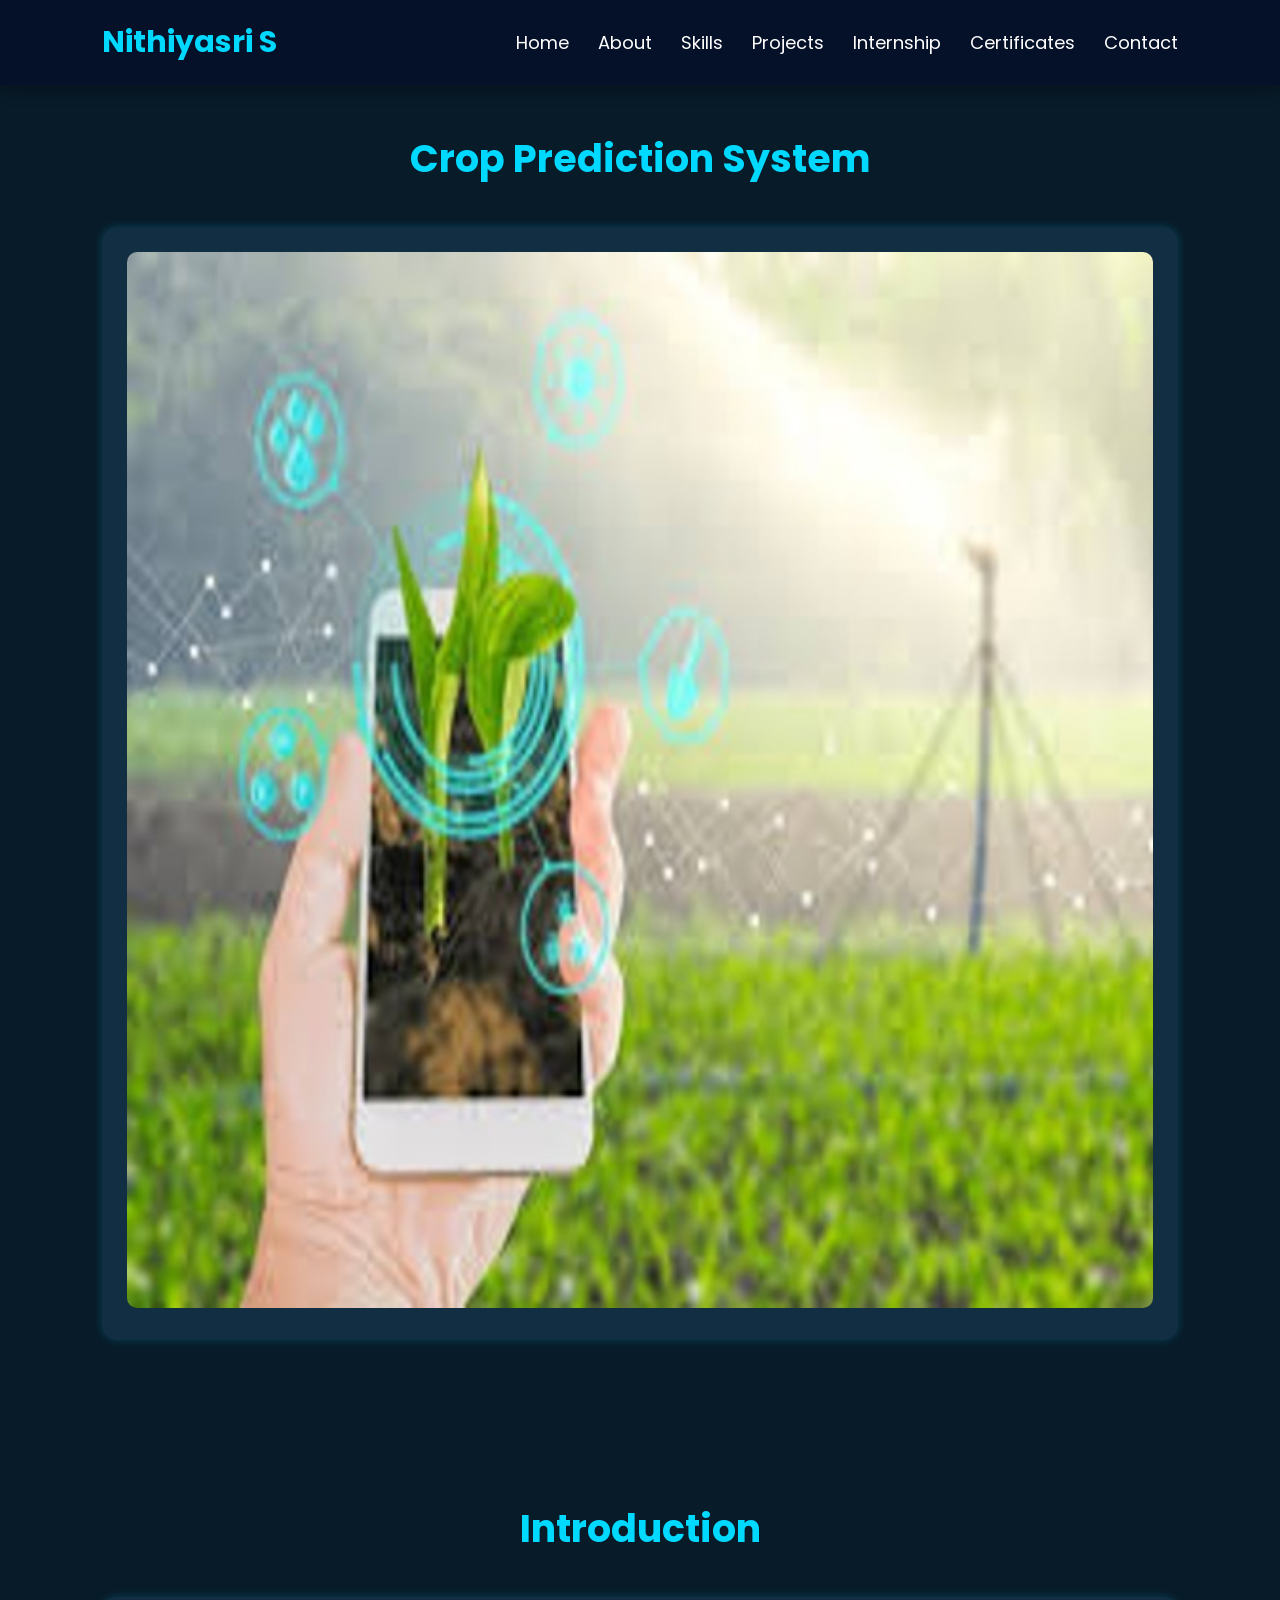
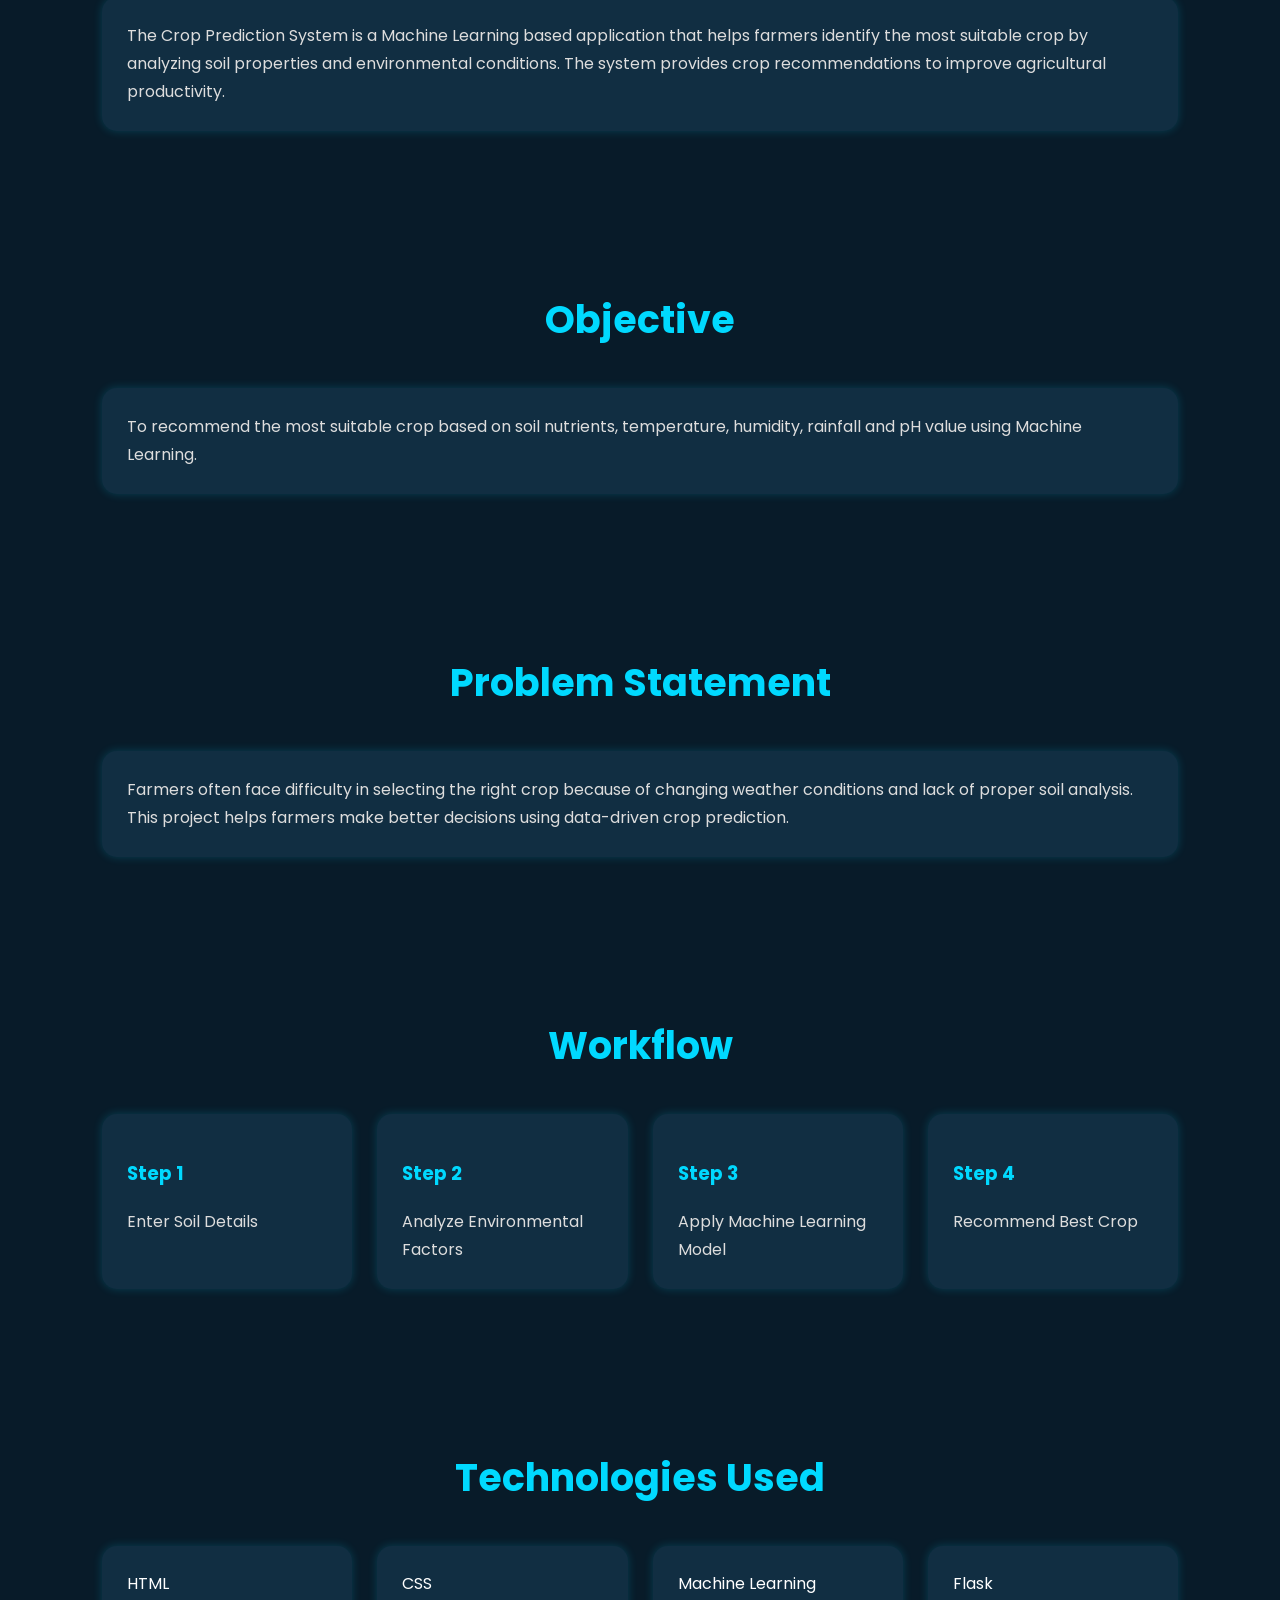
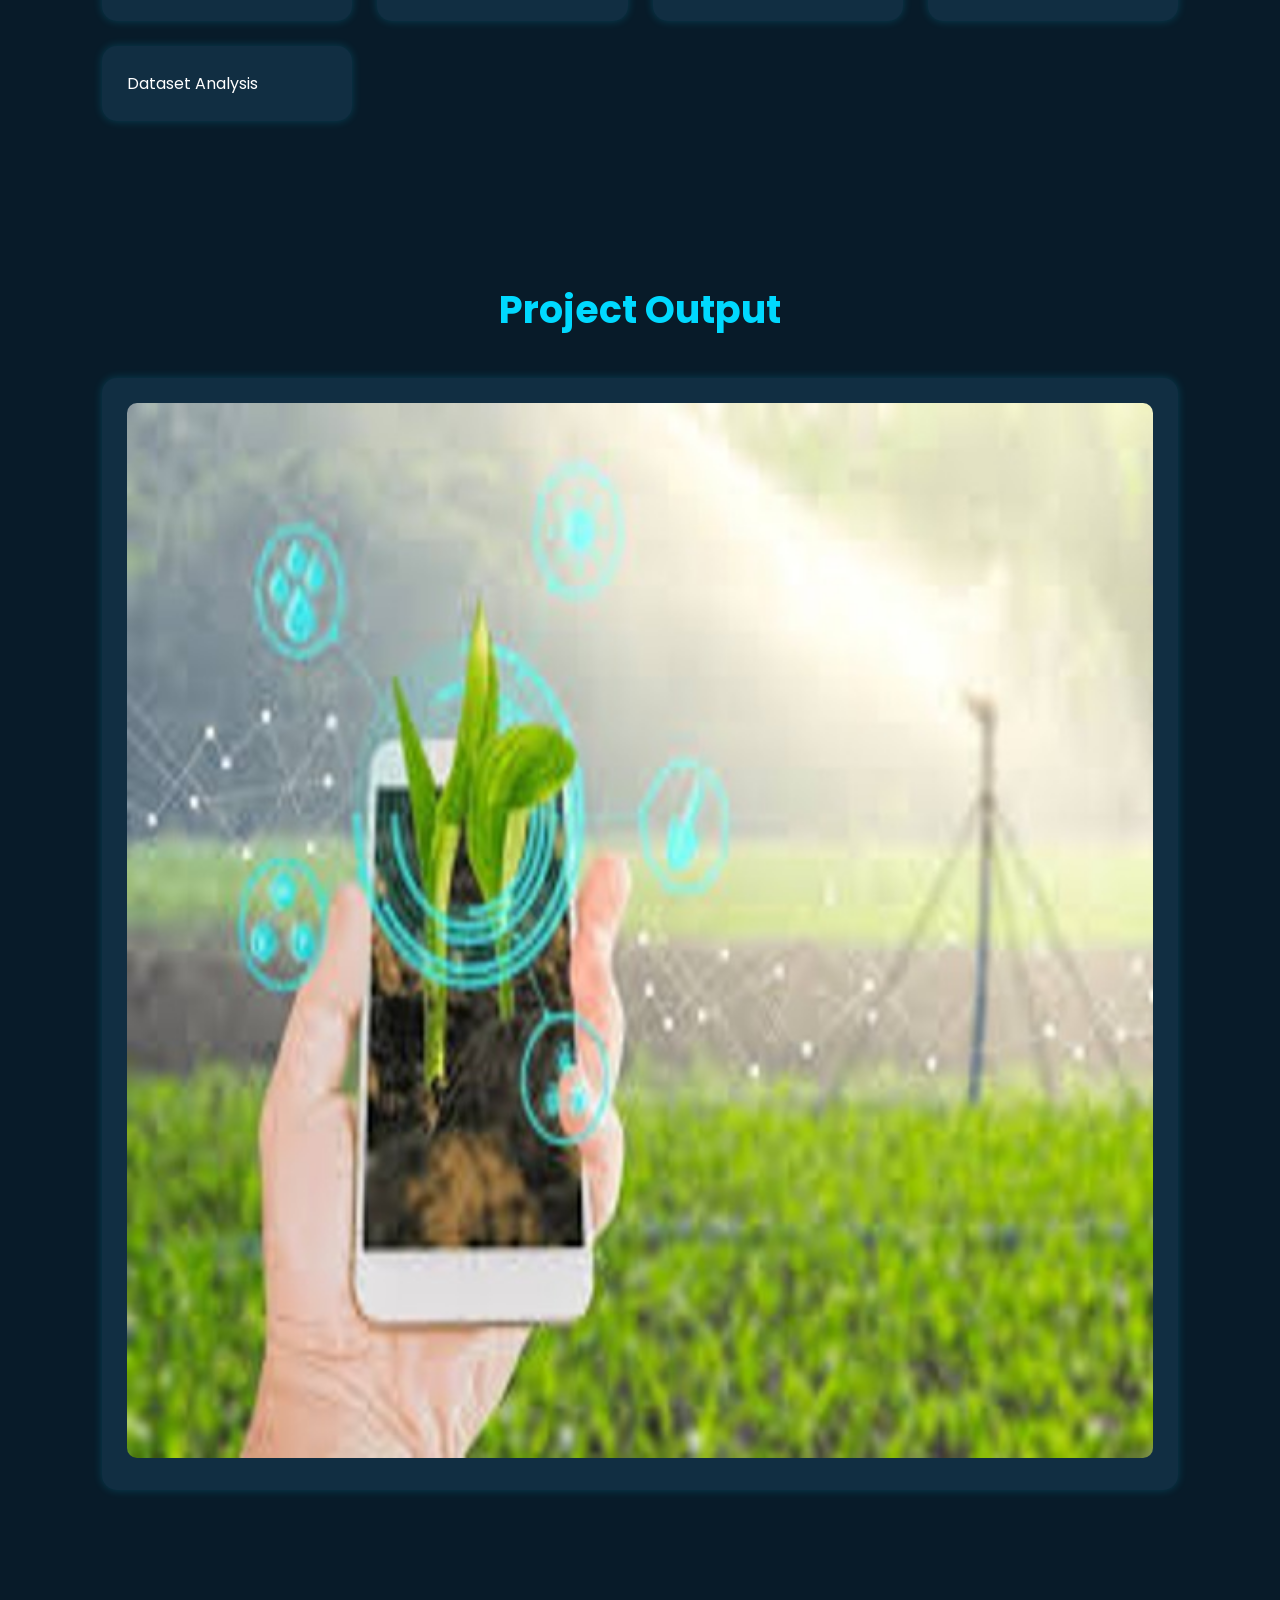
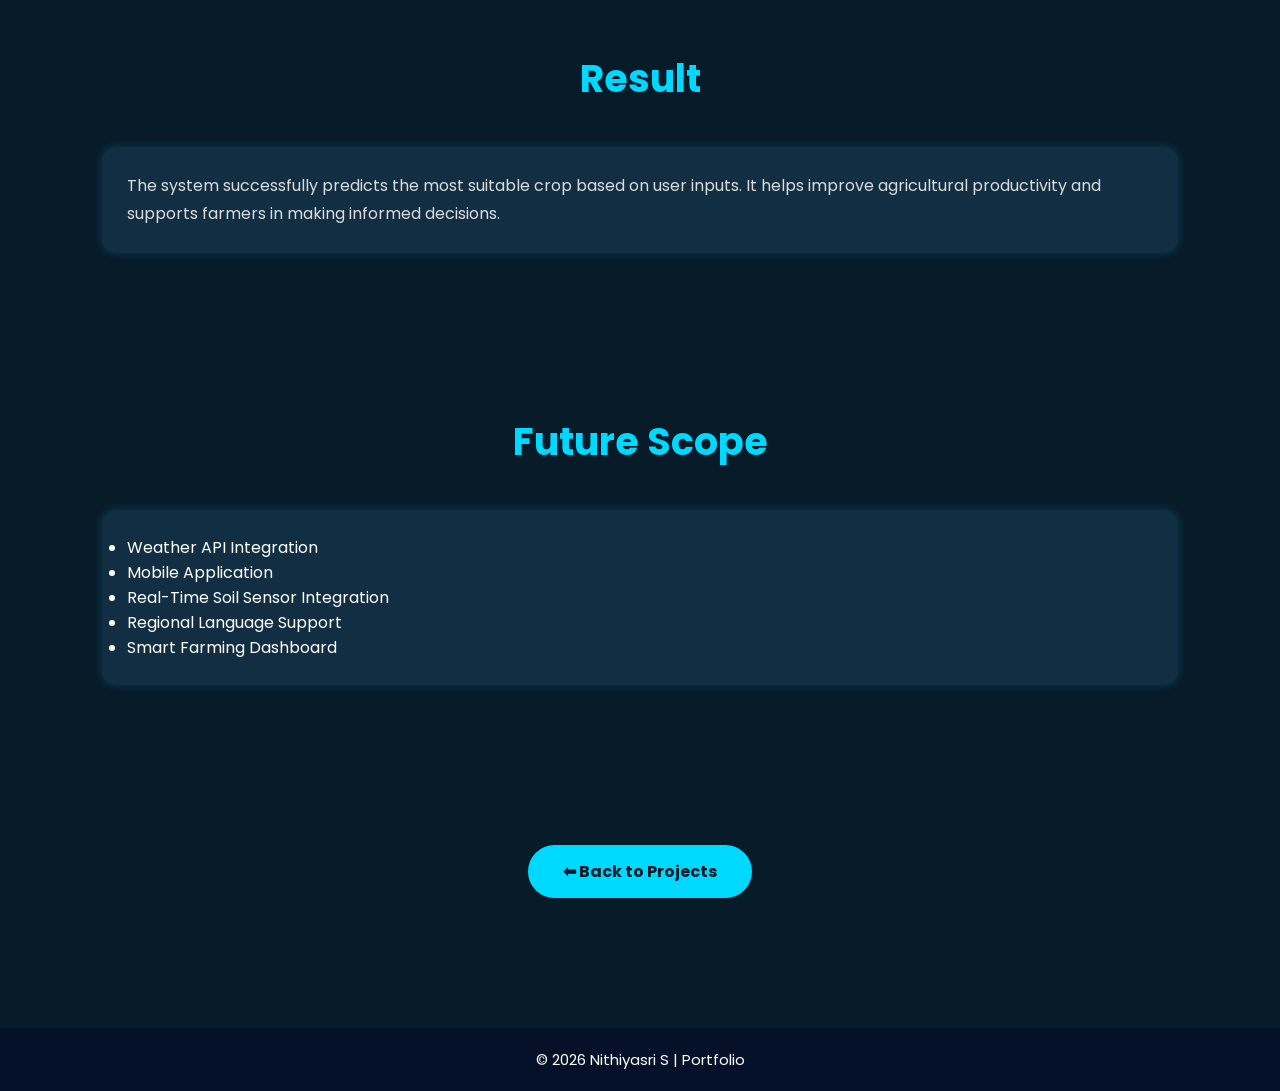
<file: project2.html>
<!DOCTYPE html>
<html lang="en">

<head>

<meta charset="UTF-8">
<meta name="viewport" content="width=device-width, initial-scale=1.0">

<title>Crop Prediction System</title>

<link rel="stylesheet" href="style.css">

<link rel="stylesheet"
href="https://cdnjs.cloudflare.com/ajax/libs/font-awesome/6.5.2/css/all.min.css">

</head>

<body>

<header>

<div class="logo">

Nithiyasri S

</div>

<nav>

<a href="index.html">Home</a>

<a href="about.html">About</a>

<a href="skills.html">Skills</a>

<a href="projects.html">Projects</a>

<a href="internship.html">Internship</a>

<a href="certificates.html">Certificates</a>

<a href="contact.html">Contact</a>

</nav>

</header>

<section style="padding-top:130px;">

<h2 class="title">

Crop Prediction System

</h2>

<div class="card">

<img src="images/crop.jpeg">

</div>

</section>


<section>

<h2 class="title">

Introduction

</h2>

<div class="card">

<p>

The Crop Prediction System is a Machine Learning based application
that helps farmers identify the most suitable crop by analyzing soil
properties and environmental conditions. The system provides crop
recommendations to improve agricultural productivity.

</p>

</div>

</section>


<section>

<h2 class="title">

Objective

</h2>

<div class="card">

<p>

To recommend the most suitable crop based on soil nutrients,
temperature, humidity, rainfall and pH value using Machine Learning.

</p>

</div>

</section>


<section>

<h2 class="title">

Problem Statement

</h2>

<div class="card">

<p>

Farmers often face difficulty in selecting the right crop because
of changing weather conditions and lack of proper soil analysis.
This project helps farmers make better decisions using data-driven
crop prediction.

</p>

</div>

</section>


<section>

<h2 class="title">

Workflow

</h2>

<div class="cards">

<div class="card">

<h3>Step 1</h3>

<p>

Enter Soil Details

</p>

</div>

<div class="card">

<h3>Step 2</h3>

<p>

Analyze Environmental Factors

</p>

</div>

<div class="card">

<h3>Step 3</h3>

<p>

Apply Machine Learning Model

</p>

</div>

<div class="card">

<h3>Step 4</h3>

<p>

Recommend Best Crop

</p>

</div>

</div>

</section>


<section>

<h2 class="title">

Technologies Used

</h2>

<div class="cards">

<div class="card">HTML</div>

<div class="card">CSS</div>

<div class="card">Machine Learning</div>

<div class="card">Flask</div>

<div class="card">Dataset Analysis</div>

</div>

</section>


<section>

<h2 class="title">

Project Output

</h2>

<div class="card">

<img src="images/crop.jpeg">

</div>

</section>


<section>

<h2 class="title">

Result

</h2>

<div class="card">

<p>

The system successfully predicts the most suitable crop based on
user inputs. It helps improve agricultural productivity and supports
farmers in making informed decisions.

</p>

</div>

</section>


<section>

<h2 class="title">

Future Scope

</h2>

<div class="card">

<ul>

<li>Weather API Integration</li>

<li>Mobile Application</li>

<li>Real-Time Soil Sensor Integration</li>

<li>Regional Language Support</li>

<li>Smart Farming Dashboard</li>

</ul>

</div>

</section>


<section style="text-align:center;">

<a href="projects.html" class="btn">

⬅ Back to Projects

</a>

</section>

<footer>

<p>

© 2026 Nithiyasri S | Portfolio

</p>

</footer>

</body>

</html>
</file>
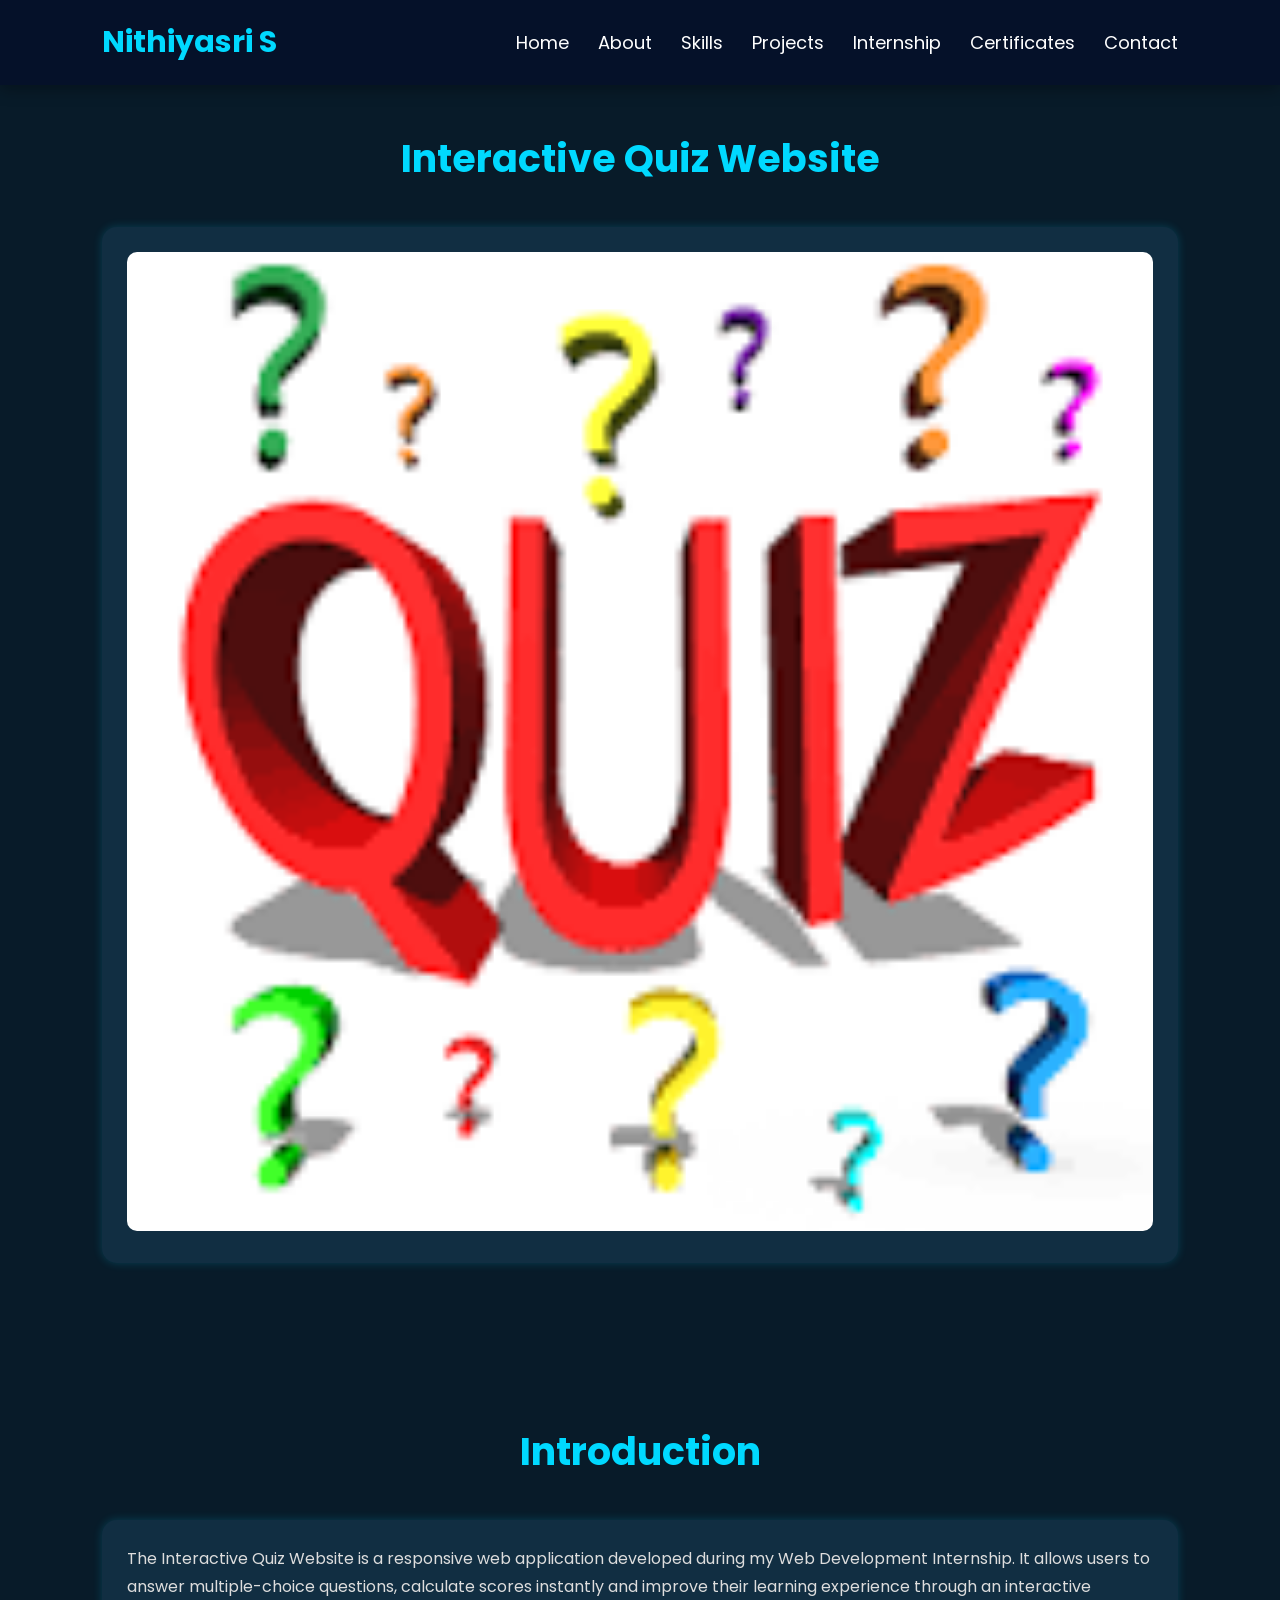
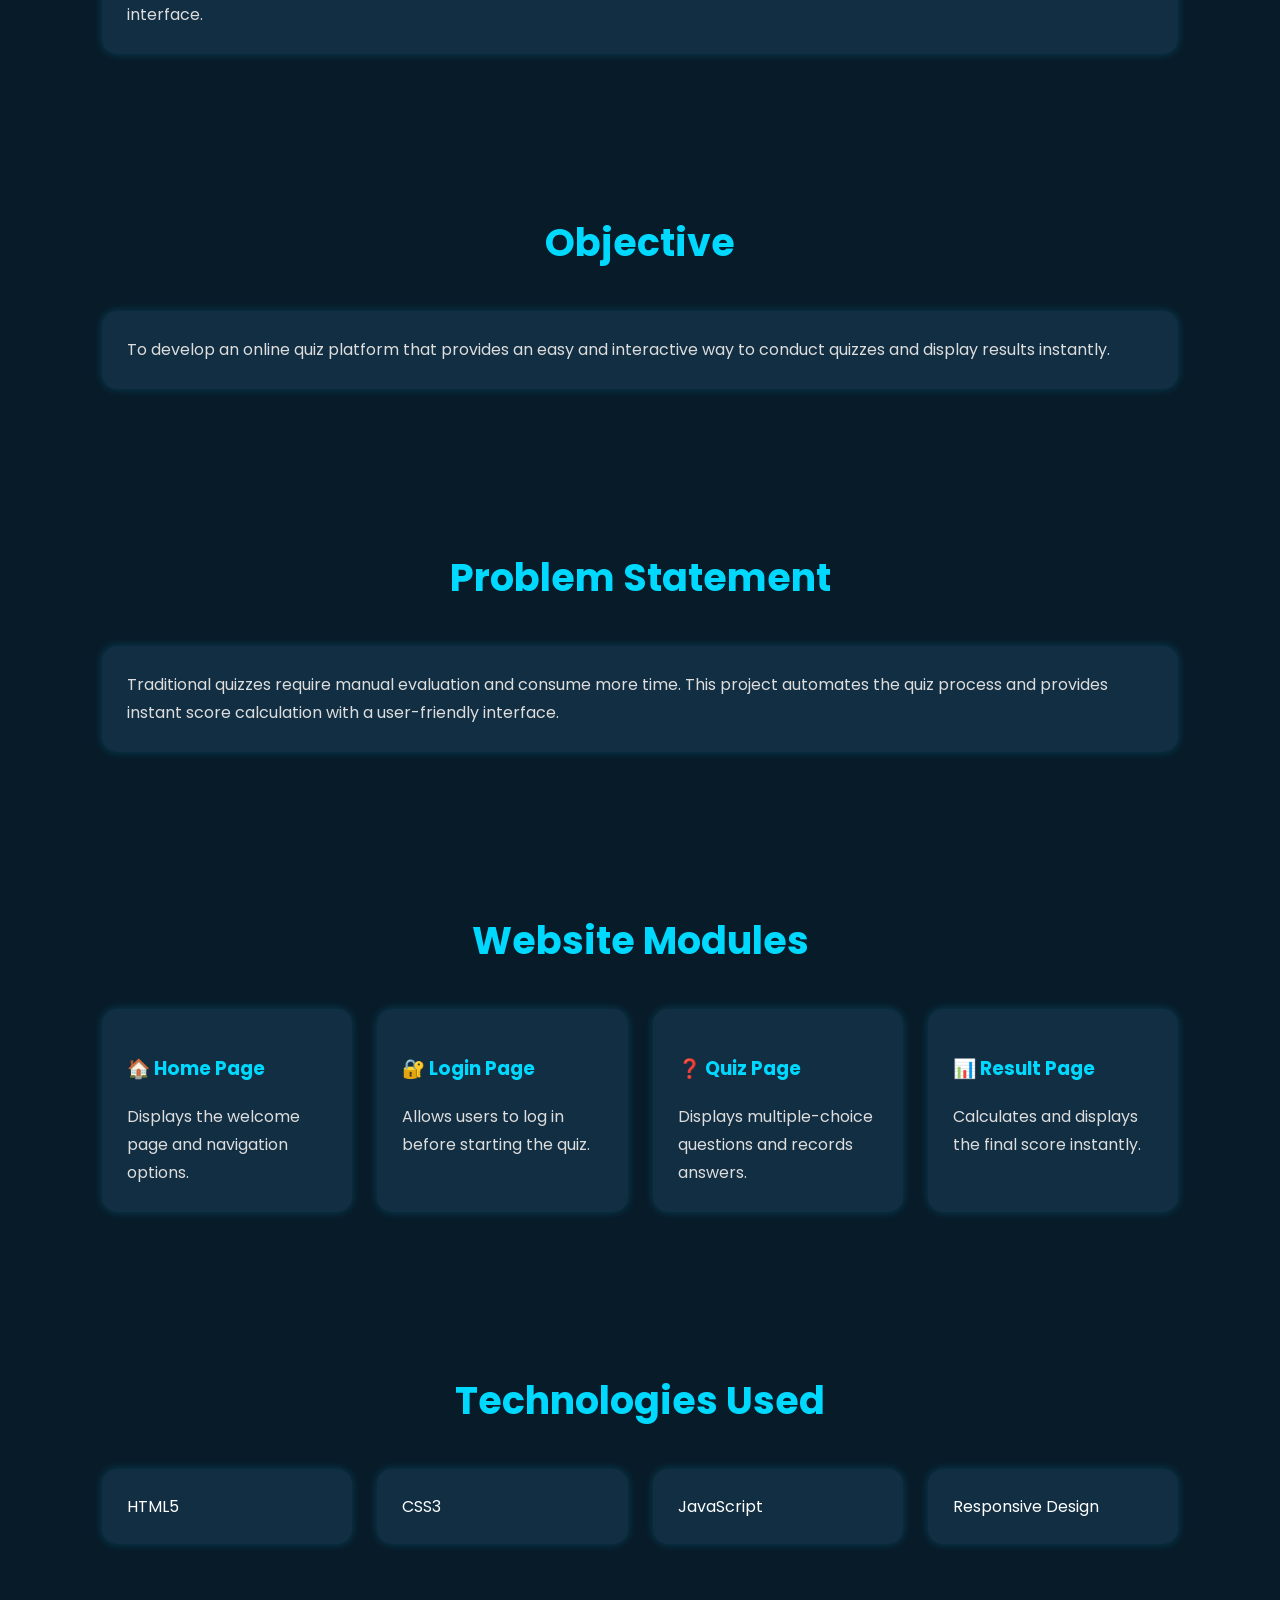
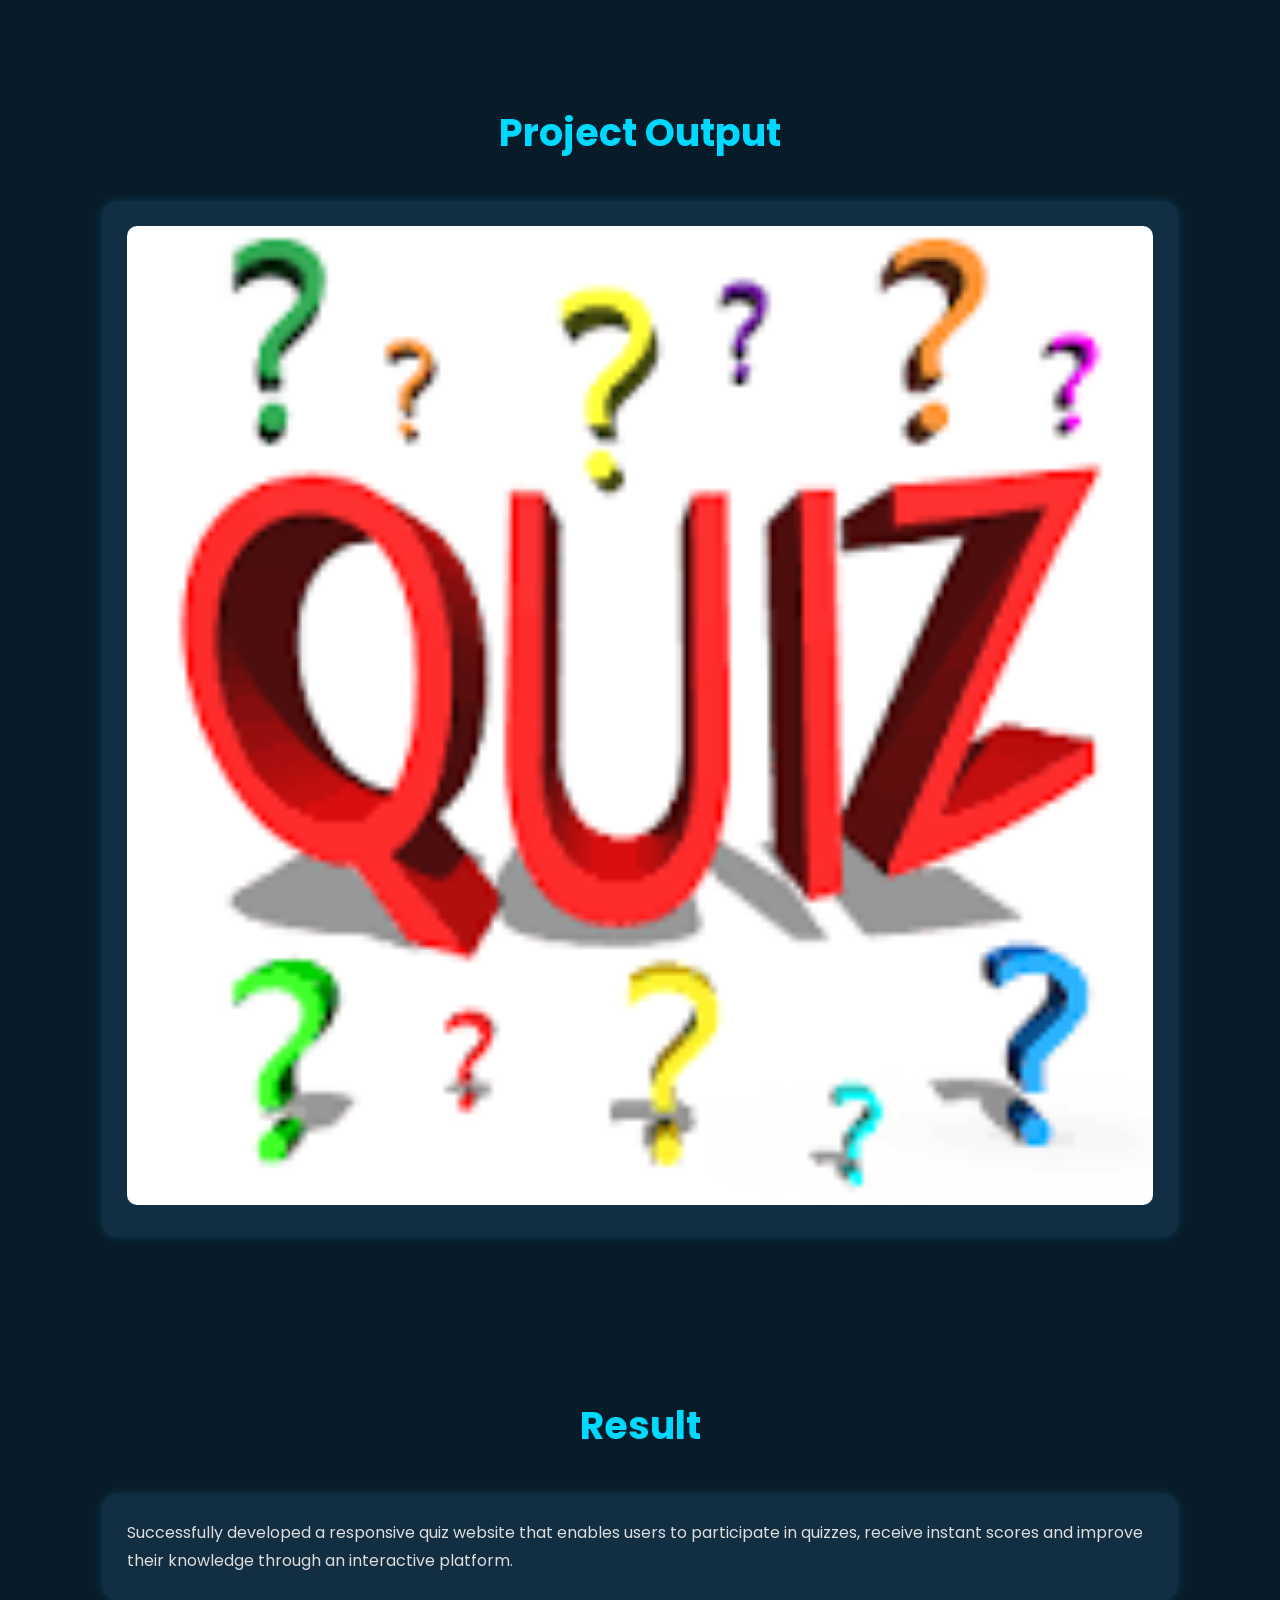
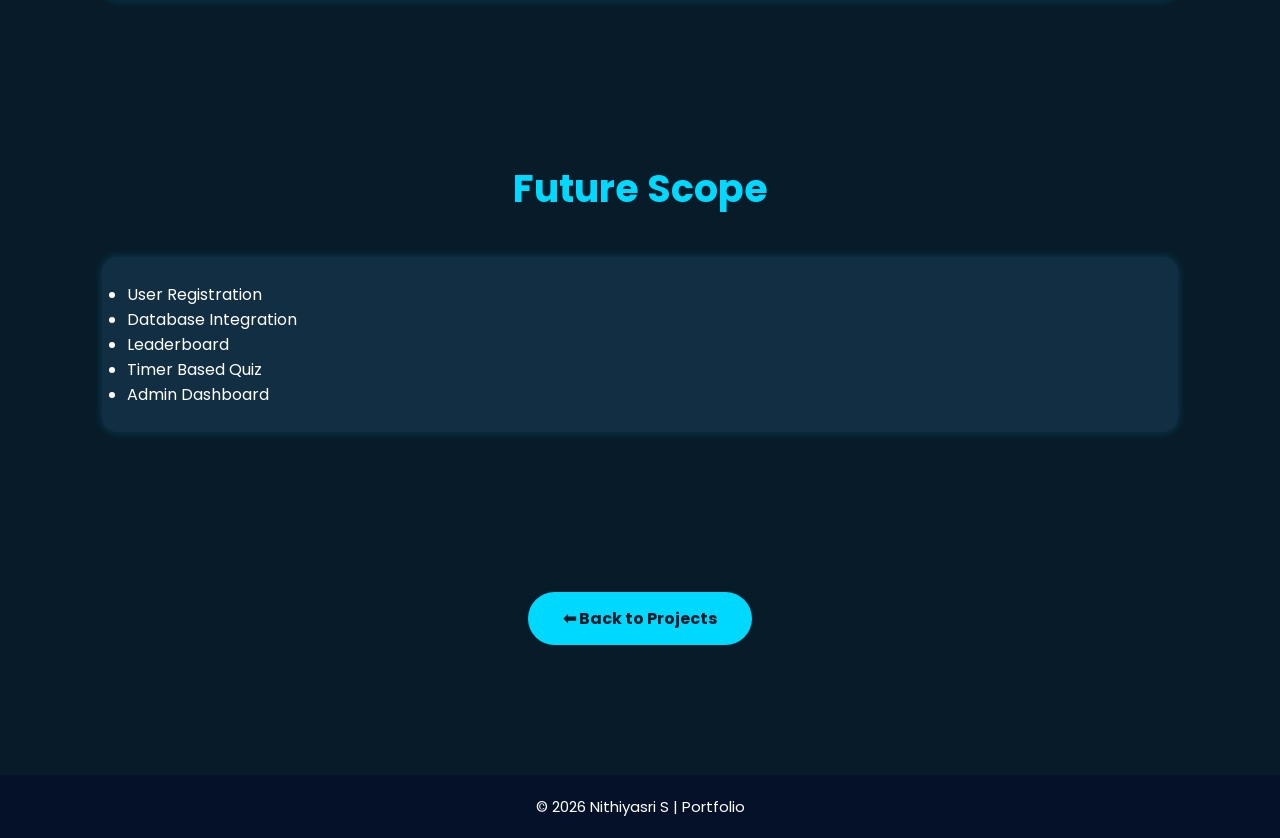
<file: project3.html>
<!DOCTYPE html>
<html lang="en">

<head>

<meta charset="UTF-8">
<meta name="viewport" content="width=device-width, initial-scale=1.0">

<title>Interactive Quiz Website</title>

<link rel="stylesheet" href="style.css">

<link rel="stylesheet"
href="https://cdnjs.cloudflare.com/ajax/libs/font-awesome/6.5.2/css/all.min.css">

</head>

<body>

<header>

<div class="logo">
Nithiyasri S
</div>

<nav>

<a href="index.html">Home</a>
<a href="about.html">About</a>
<a href="skills.html">Skills</a>
<a href="projects.html">Projects</a>
<a href="internship.html">Internship</a>
<a href="certificates.html">Certificates</a>
<a href="contact.html">Contact</a>

</nav>

</header>

<section style="padding-top:130px;">

<h2 class="title">
Interactive Quiz Website
</h2>

<div class="card">

<img src="images/quiz.png">

</div>

</section>

<section>

<h2 class="title">
Introduction
</h2>

<div class="card">

<p>

The Interactive Quiz Website is a responsive web application developed
during my Web Development Internship. It allows users to answer
multiple-choice questions, calculate scores instantly and improve
their learning experience through an interactive interface.

</p>

</div>

</section>

<section>

<h2 class="title">
Objective
</h2>

<div class="card">

<p>

To develop an online quiz platform that provides an easy and
interactive way to conduct quizzes and display results instantly.

</p>

</div>

</section>

<section>

<h2 class="title">
Problem Statement
</h2>

<div class="card">

<p>

Traditional quizzes require manual evaluation and consume more time.
This project automates the quiz process and provides instant score
calculation with a user-friendly interface.

</p>

</div>

</section>

<section>

<h2 class="title">
Website Modules
</h2>

<div class="cards">

<div class="card">

<h3>🏠 Home Page</h3>

<p>

Displays the welcome page and navigation options.

</p>

</div>

<div class="card">

<h3>🔐 Login Page</h3>

<p>

Allows users to log in before starting the quiz.

</p>

</div>

<div class="card">

<h3>❓ Quiz Page</h3>

<p>

Displays multiple-choice questions and records answers.

</p>

</div>

<div class="card">

<h3>📊 Result Page</h3>

<p>

Calculates and displays the final score instantly.

</p>

</div>

</div>

</section>

<section>

<h2 class="title">
Technologies Used
</h2>

<div class="cards">

<div class="card">HTML5</div>

<div class="card">CSS3</div>

<div class="card">JavaScript</div>

<div class="card">Responsive Design</div>

</div>

</section>

<section>

<h2 class="title">
Project Output
</h2>

<div class="card">

<img src="images/quiz.png">

</div>

</section>

<section>

<h2 class="title">
Result
</h2>

<div class="card">

<p>

Successfully developed a responsive quiz website that enables users
to participate in quizzes, receive instant scores and improve their
knowledge through an interactive platform.

</p>

</div>

</section>

<section>

<h2 class="title">
Future Scope
</h2>

<div class="card">

<ul>

<li>User Registration</li>

<li>Database Integration</li>

<li>Leaderboard</li>

<li>Timer Based Quiz</li>

<li>Admin Dashboard</li>

</ul>

</div>

</section>

<section style="text-align:center;">

<a href="projects.html" class="btn">

⬅ Back to Projects

</a>

</section>

<footer>

<p>

© 2026 Nithiyasri S | Portfolio

</p>

</footer>

</body>

</html>
</file>
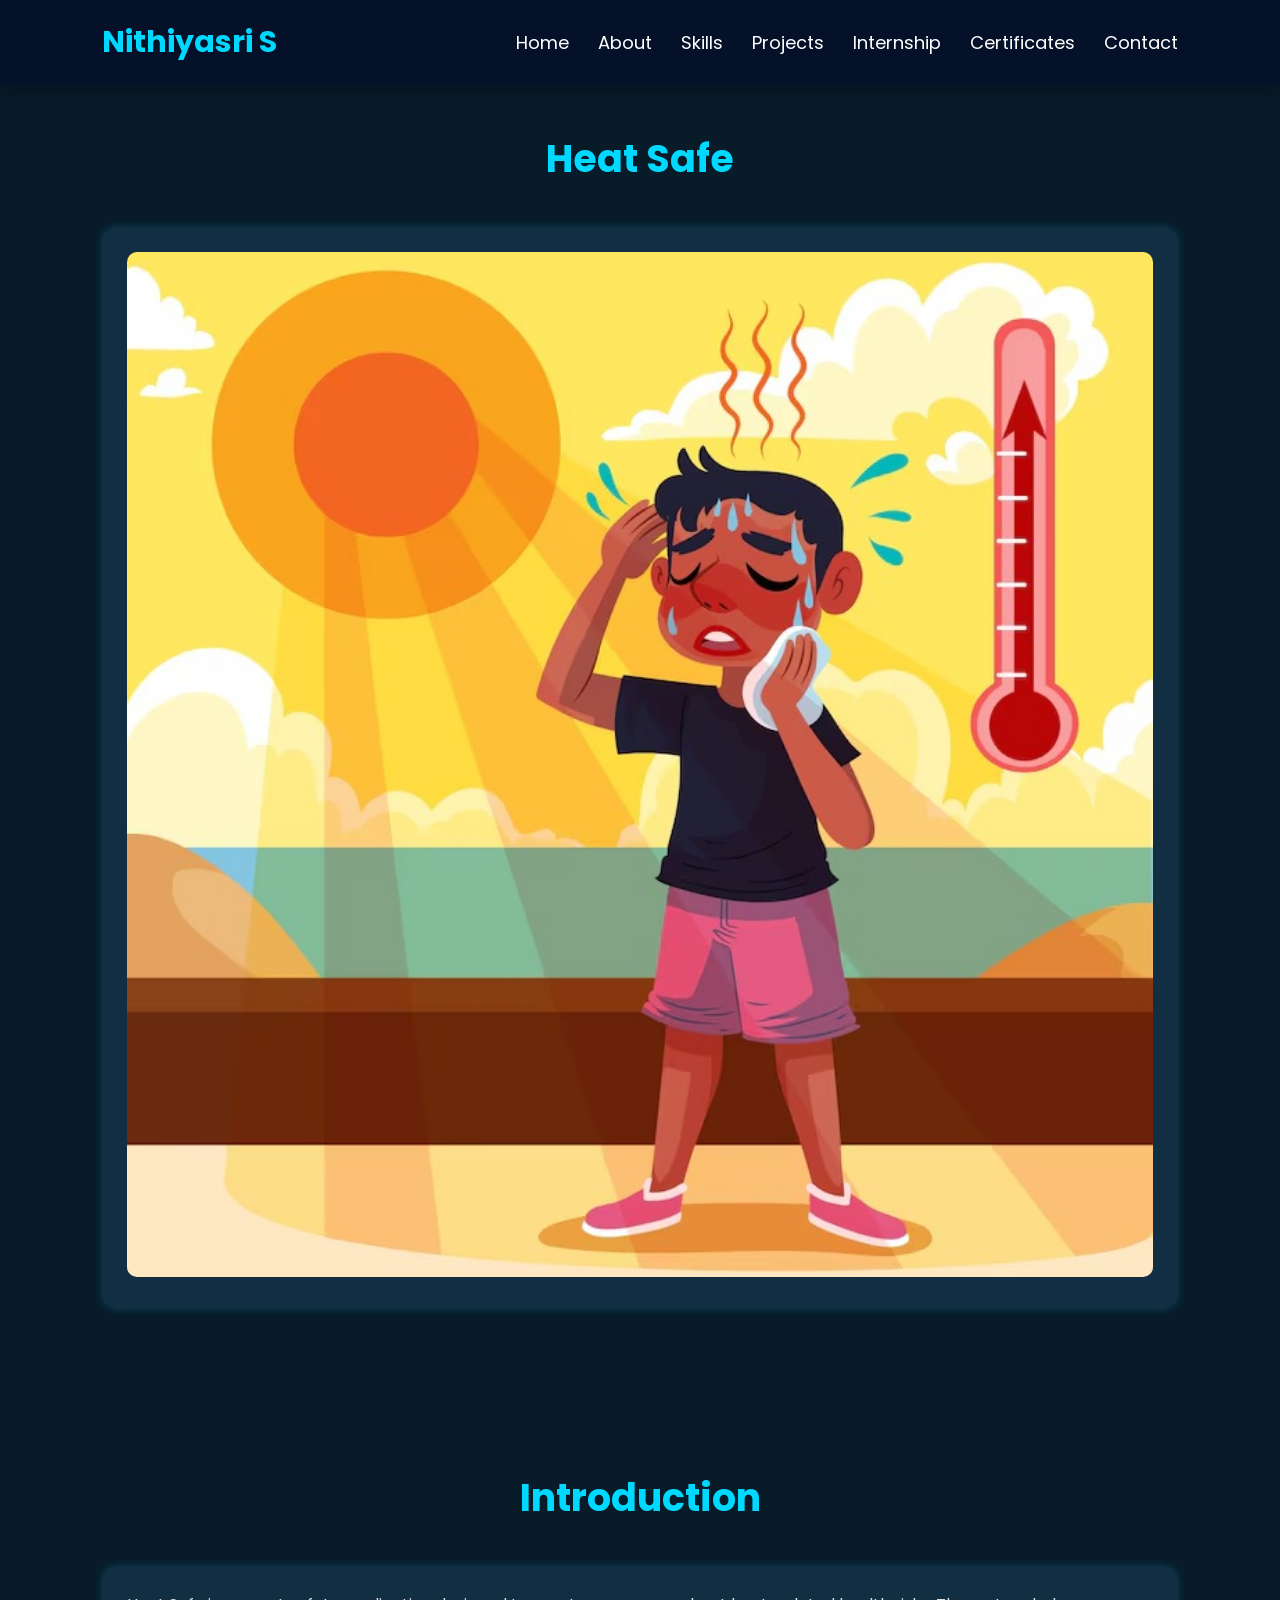
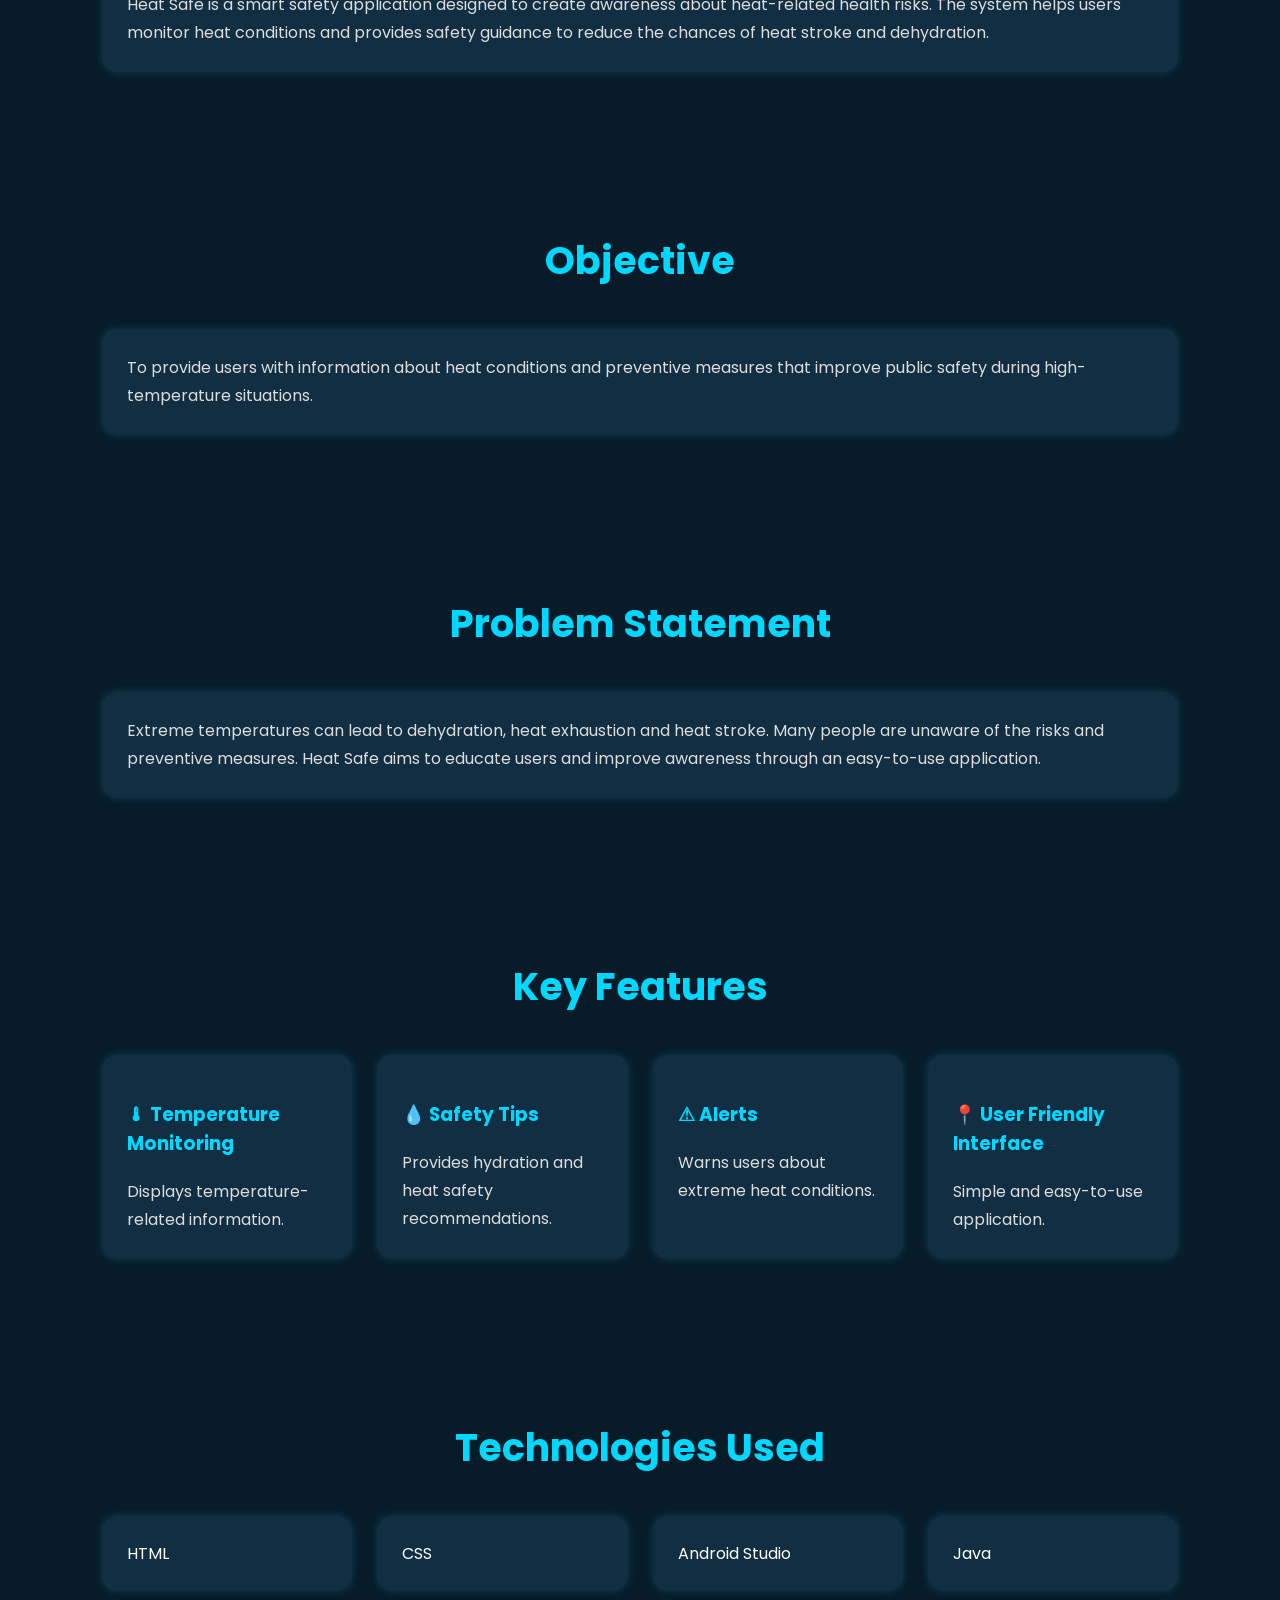
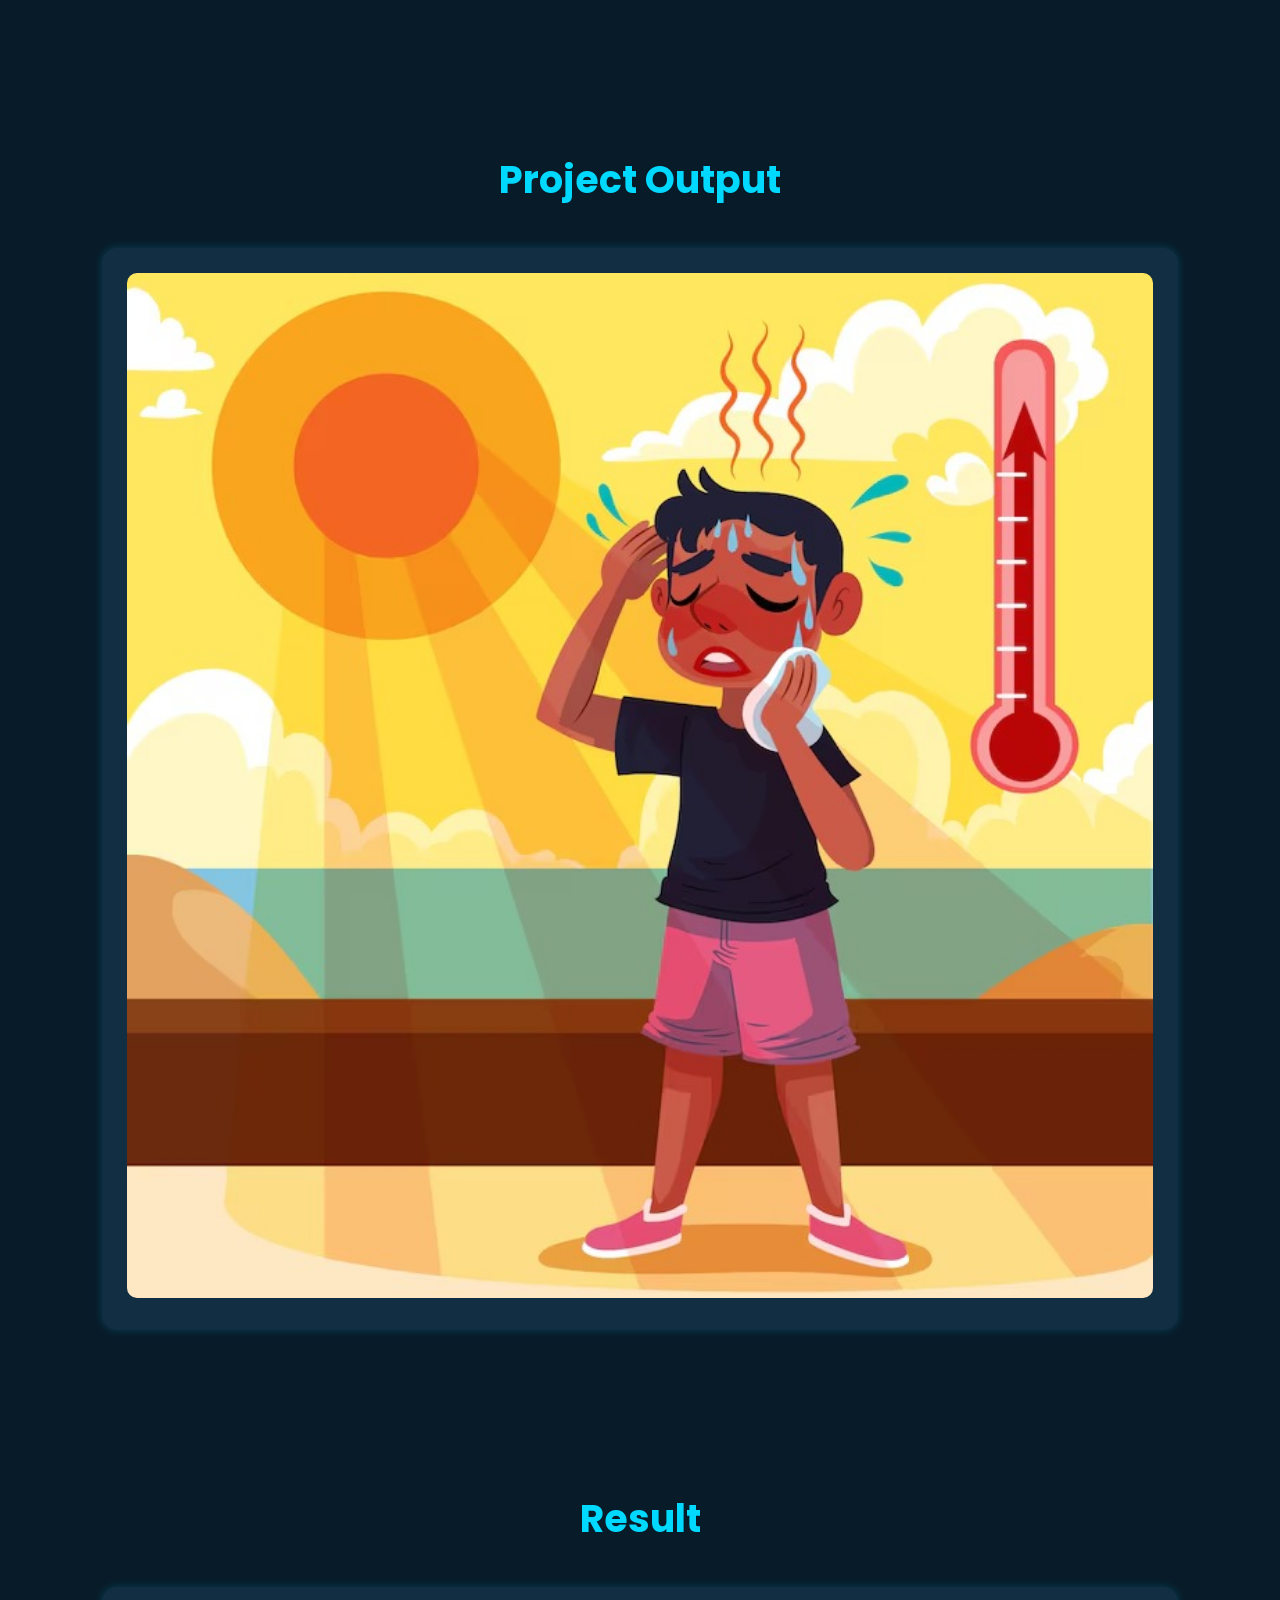
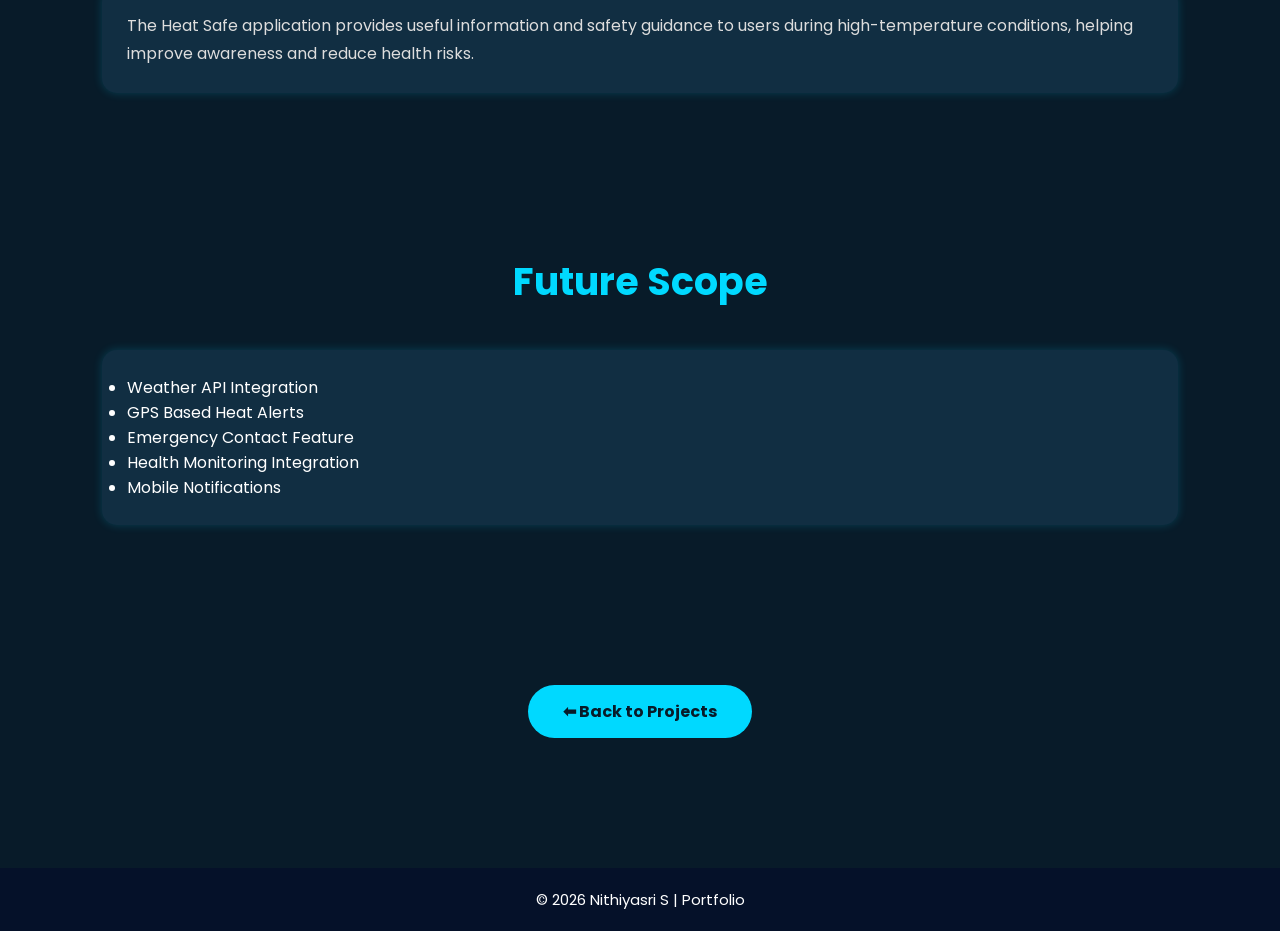
<file: project4.html>
<!DOCTYPE html>
<html lang="en">

<head>

<meta charset="UTF-8">
<meta name="viewport" content="width=device-width, initial-scale=1.0">

<title>Heat Safe</title>

<link rel="stylesheet" href="style.css">

<link rel="stylesheet"
href="https://cdnjs.cloudflare.com/ajax/libs/font-awesome/6.5.2/css/all.min.css">

</head>

<body>

<header>

<div class="logo">
Nithiyasri S
</div>

<nav>

<a href="index.html">Home</a>
<a href="about.html">About</a>
<a href="skills.html">Skills</a>
<a href="projects.html">Projects</a>
<a href="internship.html">Internship</a>
<a href="certificates.html">Certificates</a>
<a href="contact.html">Contact</a>

</nav>

</header>

<section style="padding-top:130px;">

<h2 class="title">

Heat Safe

</h2>

<div class="card">

<img src="images/heatsafe.jpeg">

</div>

</section>


<section>

<h2 class="title">

Introduction

</h2>

<div class="card">

<p>

Heat Safe is a smart safety application designed to create awareness about
heat-related health risks. The system helps users monitor heat conditions
and provides safety guidance to reduce the chances of heat stroke and
dehydration.

</p>

</div>

</section>


<section>

<h2 class="title">

Objective

</h2>

<div class="card">

<p>

To provide users with information about heat conditions and preventive
measures that improve public safety during high-temperature situations.

</p>

</div>

</section>


<section>

<h2 class="title">

Problem Statement

</h2>

<div class="card">

<p>

Extreme temperatures can lead to dehydration, heat exhaustion and heat stroke.
Many people are unaware of the risks and preventive measures. Heat Safe aims
to educate users and improve awareness through an easy-to-use application.

</p>

</div>

</section>


<section>

<h2 class="title">

Key Features

</h2>

<div class="cards">

<div class="card">

<h3>🌡 Temperature Monitoring</h3>

<p>

Displays temperature-related information.

</p>

</div>

<div class="card">

<h3>💧 Safety Tips</h3>

<p>

Provides hydration and heat safety recommendations.

</p>

</div>

<div class="card">

<h3>⚠ Alerts</h3>

<p>

Warns users about extreme heat conditions.

</p>

</div>

<div class="card">

<h3>📍 User Friendly Interface</h3>

<p>

Simple and easy-to-use application.

</p>

</div>

</div>

</section>


<section>

<h2 class="title">

Technologies Used

</h2>

<div class="cards">

<div class="card">HTML</div>

<div class="card">CSS</div>

<div class="card">Android Studio</div>

<div class="card">Java</div>

</div>

</section>


<section>

<h2 class="title">

Project Output

</h2>

<div class="card">

<img src="images/heatsafe.jpeg">

</div>

</section>


<section>

<h2 class="title">

Result

</h2>

<div class="card">

<p>

The Heat Safe application provides useful information and safety guidance
to users during high-temperature conditions, helping improve awareness
and reduce health risks.

</p>

</div>

</section>


<section>

<h2 class="title">

Future Scope

</h2>

<div class="card">

<ul>

<li>Weather API Integration</li>

<li>GPS Based Heat Alerts</li>

<li>Emergency Contact Feature</li>

<li>Health Monitoring Integration</li>

<li>Mobile Notifications</li>

</ul>

</div>

</section>


<section style="text-align:center;">

<a href="projects.html" class="btn">

⬅ Back to Projects

</a>

</section>


<footer>

<p>

© 2026 Nithiyasri S | Portfolio

</p>

</footer>

</body>

</html>
</file>
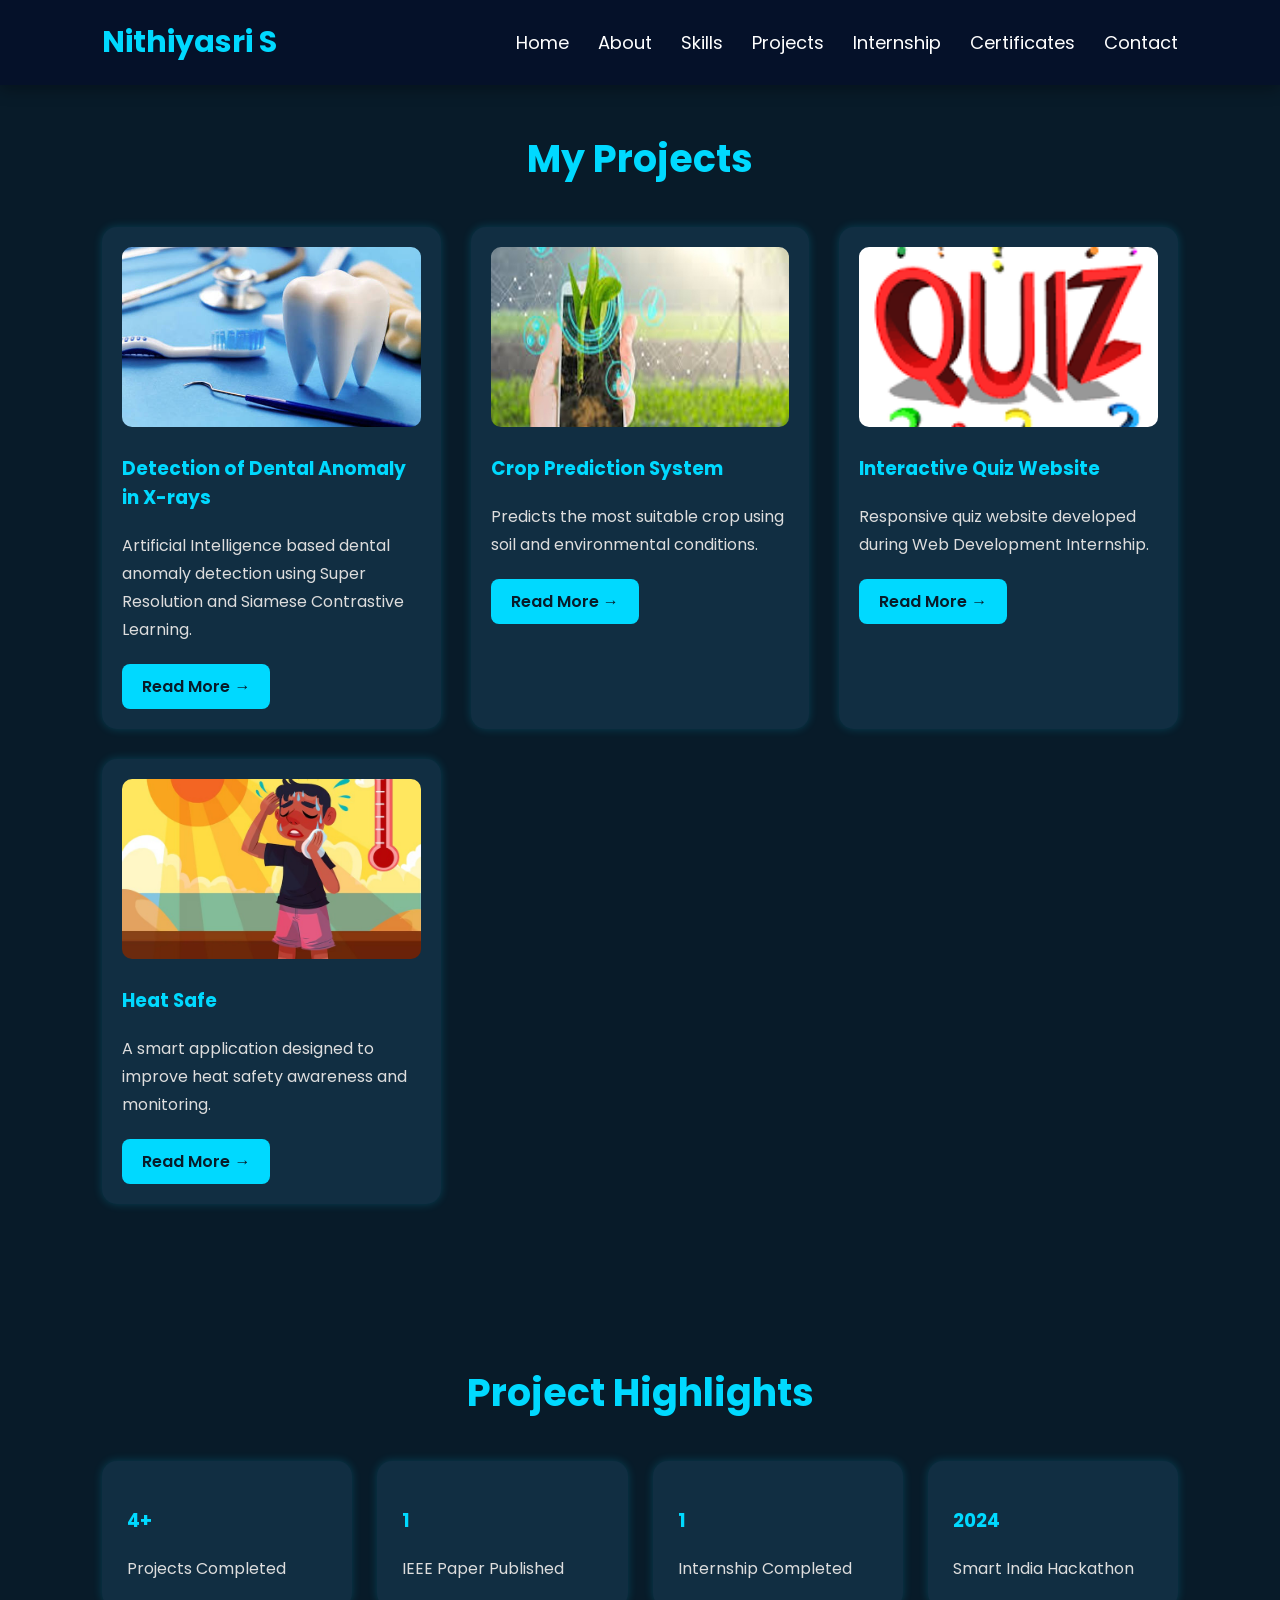
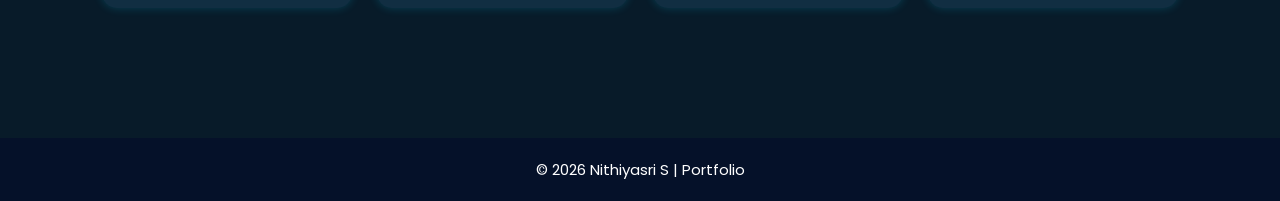
<file: projects.html>
<!DOCTYPE html>
<html lang="en">
<head>

<meta charset="UTF-8">
<meta name="viewport" content="width=device-width, initial-scale=1.0">

<title>Projects | Nithiyasri S</title>

<link rel="stylesheet" href="style.css">

<link href="https://fonts.googleapis.com/css2?family=Poppins:wght@300;400;500;600;700&display=swap" rel="stylesheet">

<link rel="stylesheet"
href="https://cdnjs.cloudflare.com/ajax/libs/font-awesome/6.5.2/css/all.min.css">

</head>

<body>

<header>

<div class="logo">

Nithiyasri S

</div>

<nav>

<a href="index.html">Home</a>

<a href="about.html">About</a>

<a href="skills.html">Skills</a>

<a href="projects.html">Projects</a>

<a href="internship.html">Internship</a>

<a href="certificates.html">Certificates</a>

<a href="contact.html">Contact</a>

</nav>

</header>


<section style="padding-top:130px;">

<h2 class="title">

My Projects

</h2>

<div class="project-container">


<div class="project-card">

<img src="images/dental.jpg">

<h3>

Detection of Dental Anomaly in X-rays

</h3>

<p>

Artificial Intelligence based dental anomaly detection using Super Resolution and Siamese Contrastive Learning.

</p>

<a href="project1.html">

Read More →

</a>

</div>



<div class="project-card">

<img src="images/crop.jpeg">

<h3>

Crop Prediction System

</h3>

<p>

Predicts the most suitable crop using soil and environmental conditions.

</p>

<a href="project2.html">

Read More →

</a>

</div>



<div class="project-card">

<img src="images/quiz.png">

<h3>

Interactive Quiz Website

</h3>

<p>

Responsive quiz website developed during Web Development Internship.

</p>

<a href="project3.html">

Read More →

</a>

</div>



<div class="project-card">

<img src="images/heatsafe.jpeg">

<h3>

Heat Safe

</h3>

<p>

A smart application designed to improve heat safety awareness and monitoring.

</p>

<a href="project4.html">

Read More →

</a>

</div>

</div>

</section>



<section>

<h2 class="title">

Project Highlights

</h2>

<div class="cards">

<div class="card">

<h3>

4+

</h3>

<p>

Projects Completed

</p>

</div>



<div class="card">

<h3>

1

</h3>

<p>

IEEE Paper Published

</p>

</div>



<div class="card">

<h3>

1

</h3>

<p>

Internship Completed

</p>

</div>



<div class="card">

<h3>

2024

</h3>

<p>

Smart India Hackathon

</p>

</div>

</div>

</section>


<footer>

<p>

© 2026 Nithiyasri S | Portfolio

</p>

</footer>

</body>

</html>
</file>
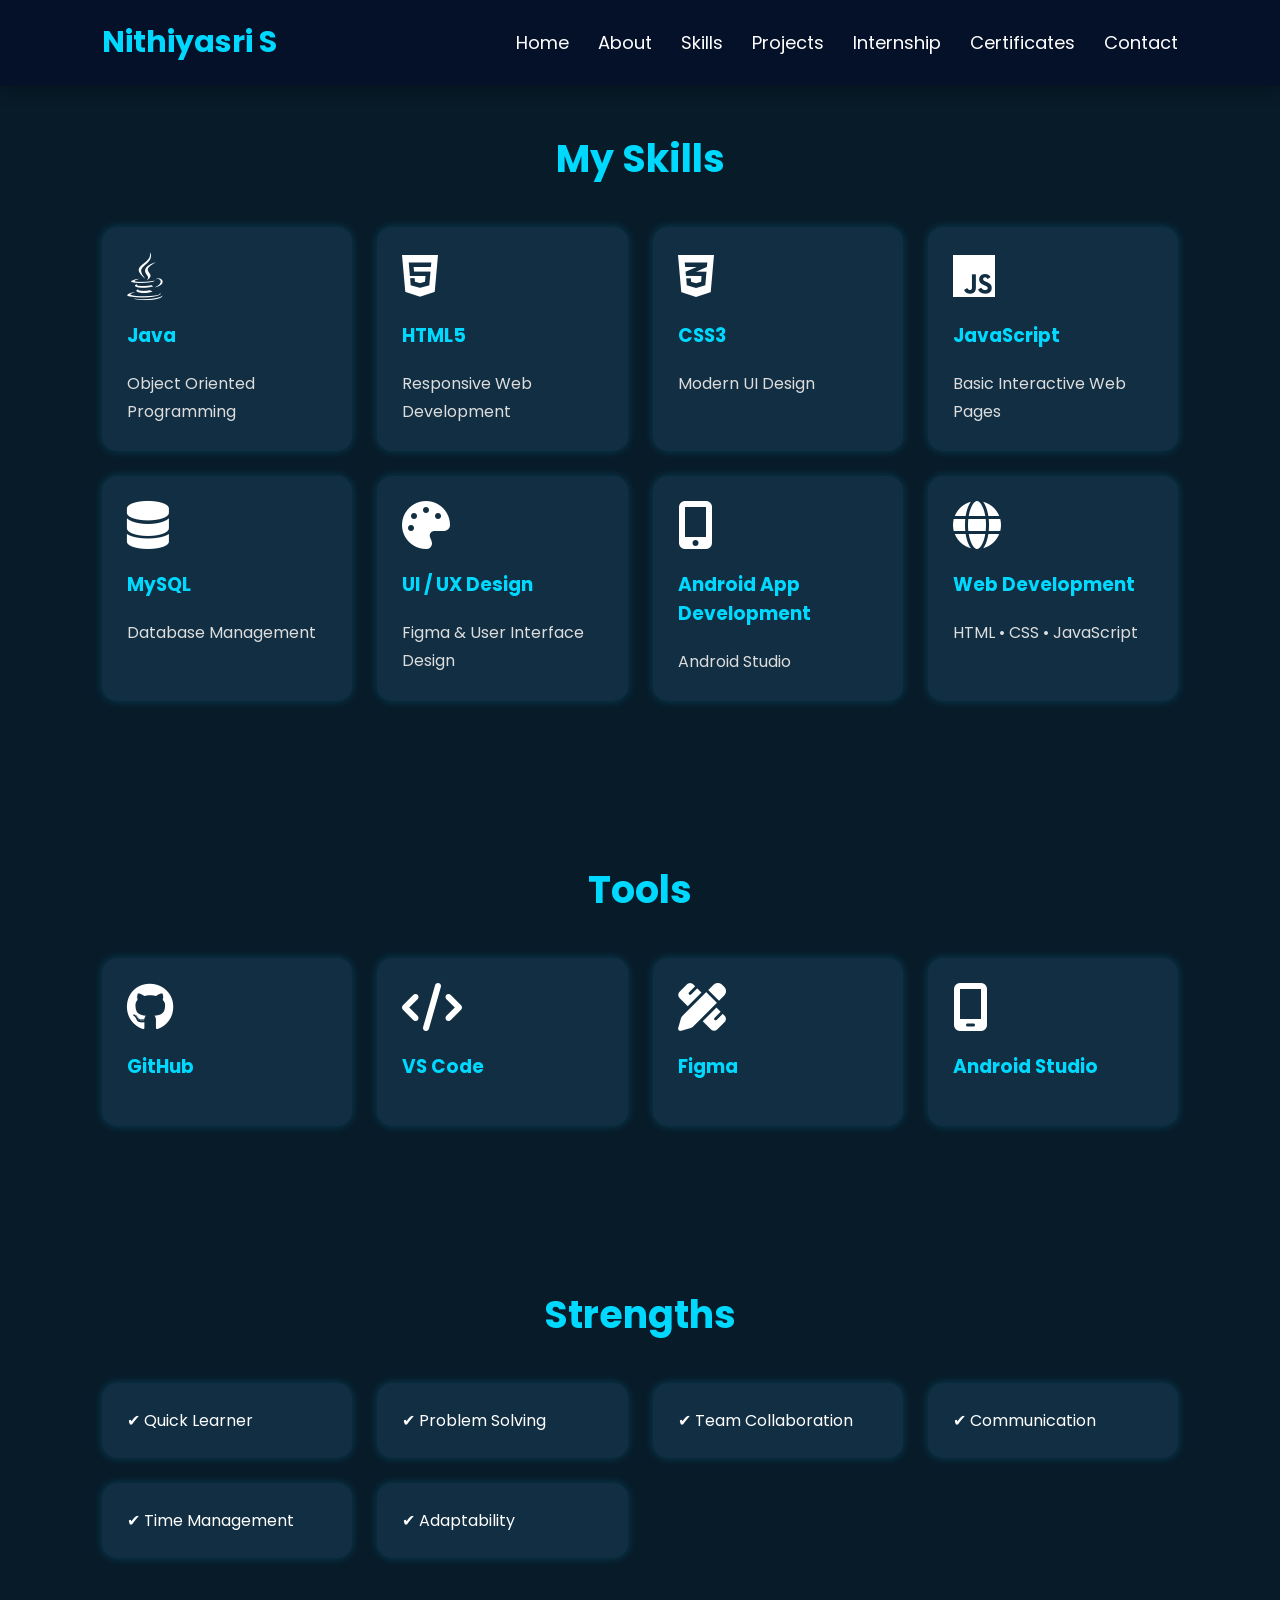
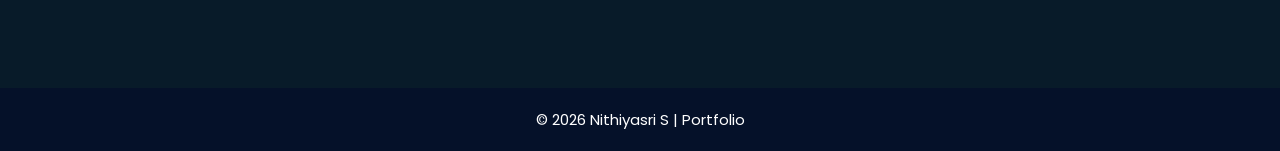
<file: skills.html>
<!DOCTYPE html>
<html lang="en">
<head>

<meta charset="UTF-8">
<meta name="viewport" content="width=device-width, initial-scale=1.0">

<title>Skills | Nithiyasri S</title>

<link rel="stylesheet" href="style.css">

<link href="https://fonts.googleapis.com/css2?family=Poppins:wght@300;400;500;600;700&display=swap" rel="stylesheet">

<link rel="stylesheet"
href="https://cdnjs.cloudflare.com/ajax/libs/font-awesome/6.5.2/css/all.min.css">

</head>

<body>

<header>

<div class="logo">

Nithiyasri S

</div>

<nav>

<a href="index.html">Home</a>

<a href="about.html">About</a>

<a href="skills.html">Skills</a>

<a href="projects.html">Projects</a>

<a href="internship.html">Internship</a>

<a href="certificates.html">Certificates</a>

<a href="contact.html">Contact</a>

</nav>

</header>


<section style="padding-top:130px;">

<h2 class="title">

My Skills

</h2>

<div class="cards">

<div class="card">

<i class="fa-brands fa-java fa-3x"></i>

<h3>Java</h3>

<p>

Object Oriented Programming

</p>

</div>



<div class="card">

<i class="fa-brands fa-html5 fa-3x"></i>

<h3>HTML5</h3>

<p>

Responsive Web Development

</p>

</div>



<div class="card">

<i class="fa-brands fa-css3-alt fa-3x"></i>

<h3>CSS3</h3>

<p>

Modern UI Design

</p>

</div>



<div class="card">

<i class="fa-brands fa-js fa-3x"></i>

<h3>JavaScript</h3>

<p>

Basic Interactive Web Pages

</p>

</div>



<div class="card">

<i class="fa-solid fa-database fa-3x"></i>

<h3>MySQL</h3>

<p>

Database Management

</p>

</div>



<div class="card">

<i class="fa-solid fa-palette fa-3x"></i>

<h3>UI / UX Design</h3>

<p>

Figma & User Interface Design

</p>

</div>



<div class="card">

<i class="fa-solid fa-mobile-screen-button fa-3x"></i>

<h3>Android App Development</h3>

<p>

Android Studio

</p>

</div>



<div class="card">

<i class="fa-solid fa-globe fa-3x"></i>

<h3>Web Development</h3>

<p>

HTML • CSS • JavaScript

</p>

</div>

</div>

</section>


<section>

<h2 class="title">

Tools

</h2>

<div class="cards">

<div class="card">

<i class="fa-brands fa-github fa-3x"></i>

<h3>GitHub</h3>

</div>

<div class="card">

<i class="fa-solid fa-code fa-3x"></i>

<h3>VS Code</h3>

</div>

<div class="card">

<i class="fa-solid fa-pen-ruler fa-3x"></i>

<h3>Figma</h3>

</div>

<div class="card">

<i class="fa-solid fa-mobile-screen fa-3x"></i>

<h3>Android Studio</h3>

</div>

</div>

</section>


<section>

<h2 class="title">

Strengths

</h2>

<div class="cards">

<div class="card">

✔ Quick Learner

</div>

<div class="card">

✔ Problem Solving

</div>

<div class="card">

✔ Team Collaboration

</div>

<div class="card">

✔ Communication

</div>

<div class="card">

✔ Time Management

</div>

<div class="card">

✔ Adaptability

</div>

</div>

</section>


<footer>

<p>

© 2026 Nithiyasri S | Portfolio

</p>

</footer>

</body>

</html>
</file>
<file: style.css>
@import url('https://fonts.googleapis.com/css2?family=Poppins:wght@300;400;500;600;700&display=swap');

*{
margin:0;
padding:0;
box-sizing:border-box;
font-family:'Poppins',sans-serif;
scroll-behavior:smooth;
}

body{
background:#081b29;
color:#fff;
}

/* Header */

header{
position:fixed;
top:0;
left:0;
width:100%;
padding:20px 8%;
display:flex;
justify-content:space-between;
align-items:center;
background:#051129;
box-shadow:0 5px 15px rgba(0,0,0,.3);
z-index:1000;
}

.logo{
font-size:30px;
font-weight:700;
color:#00d9ff;
}

nav a{
text-decoration:none;
color:#fff;
margin-left:25px;
font-size:18px;
transition:.3s;
}

nav a:hover{
color:#00d9ff;
}

/* Hero */

.hero{
display:flex;
justify-content:space-between;
align-items:center;
padding:140px 8% 80px;
min-height:100vh;
gap:50px;
}

.hero-text{
max-width:600px;
}

.hero-text h3{
font-size:28px;
}

.hero-text h1{
font-size:60px;
margin:10px 0;
color:#00d9ff;
}

.hero-text h2{
font-size:28px;
margin-bottom:20px;
}

.hero-text p{
line-height:30px;
font-size:18px;
margin-bottom:30px;
color:#ddd;
}

.hero-image img{
width:350px;
height:350px;
object-fit:cover;
border-radius:50%;
border:5px solid #00d9ff;
box-shadow:0 0 25px #00d9ff;
}

/* Button */

.btn{
display:inline-block;
padding:14px 35px;
background:#00d9ff;
color:#081b29;
font-weight:bold;
text-decoration:none;
border-radius:40px;
transition:.3s;
}

.btn:hover{
background:#fff;
box-shadow:0 0 15px #00d9ff;
}

/* Sections */

section{
padding:80px 8%;
}

.title{
text-align:center;
font-size:38px;
margin-bottom:40px;
color:#00d9ff;
}

/* Project Cards */

.project-container{
display:grid;
grid-template-columns:repeat(auto-fit,minmax(270px,1fr));
gap:30px;
}

.project-card{
background:#112e42;
padding:20px;
border-radius:15px;
transition:.3s;
box-shadow:0 0 10px rgba(0,217,255,.2);
}

.project-card:hover{
transform:translateY(-10px);
}

.project-card img{
width:100%;
height:180px;
object-fit:cover;
border-radius:10px;
}

.project-card h3{
margin:20px 0;
color:#00d9ff;
}

.project-card p{
color:#ddd;
line-height:28px;
}

.project-card a{
display:inline-block;
margin-top:20px;
padding:10px 20px;
background:#00d9ff;
color:#081b29;
font-weight:600;
text-decoration:none;
border-radius:8px;
transition:.3s;
}

.project-card a:hover{
background:#fff;
}

/* About */

.quick-about{
text-align:center;
}

.quick-about p{
max-width:800px;
margin:auto;
line-height:30px;
font-size:18px;
margin-bottom:30px;
}

/* Contact Preview */

.contact-preview{
text-align:center;
}

.contact-preview p{
font-size:18px;
margin:20px 0;
}

.icons{
margin:30px 0;
}

.icons a{
display:inline-flex;
justify-content:center;
align-items:center;
width:50px;
height:50px;
border:2px solid #00d9ff;
border-radius:50%;
margin:10px;
text-decoration:none;
color:#00d9ff;
font-size:22px;
transition:.3s;
}

.icons a:hover{
background:#00d9ff;
color:#081b29;
}

/* Cards */

.cards{
display:grid;
grid-template-columns:repeat(auto-fit,minmax(250px,1fr));
gap:25px;
}

.card{
background:#112e42;
padding:25px;
border-radius:15px;
box-shadow:0 0 10px rgba(0,217,255,.2);
transition:.3s;
}

.card:hover{
transform:translateY(-8px);
}

.card img{
width:100%;
border-radius:10px;
}

.card h3{
margin:20px 0;
color:#00d9ff;
}

.card p{
line-height:28px;
color:#ddd;
}

/* Links Inside Cards */

.card a{
display:inline-block;
margin-top:10px;
padding:10px 18px;
background:#00d9ff;
color:#081b29;
font-weight:600;
text-decoration:none;
border-radius:8px;
transition:.3s;
}

.card a:hover{
background:#fff;
color:#081b29;
box-shadow:0 0 10px #00d9ff;
}

/* Form */

form{
max-width:700px;
margin:auto;
}

form input,
form textarea{
width:100%;
padding:15px;
margin:15px 0;
border:none;
border-radius:10px;
font-size:16px;
background:#fff;
}

form button{
border:none;
cursor:pointer;
}

/* Footer */

footer{
background:#051129;
padding:20px;
text-align:center;
margin-top:50px;
font-size:15px;
}

/* Responsive */

@media(max-width:900px){

header{
flex-direction:column;
padding:20px;
}

nav{
margin-top:15px;
text-align:center;
}

nav a{
display:inline-block;
margin:10px;
}

.hero{
flex-direction:column-reverse;
text-align:center;
padding-top:170px;
}

.hero-text{
max-width:100%;
}

.hero-image img{
width:250px;
height:250px;
margin-bottom:30px;
}

.title{
font-size:32px;
}

.hero-text h1{
font-size:42px;
}

.hero-text h2{
font-size:22px;
}

.hero-text p{
font-size:16px;
}

}
</file>
